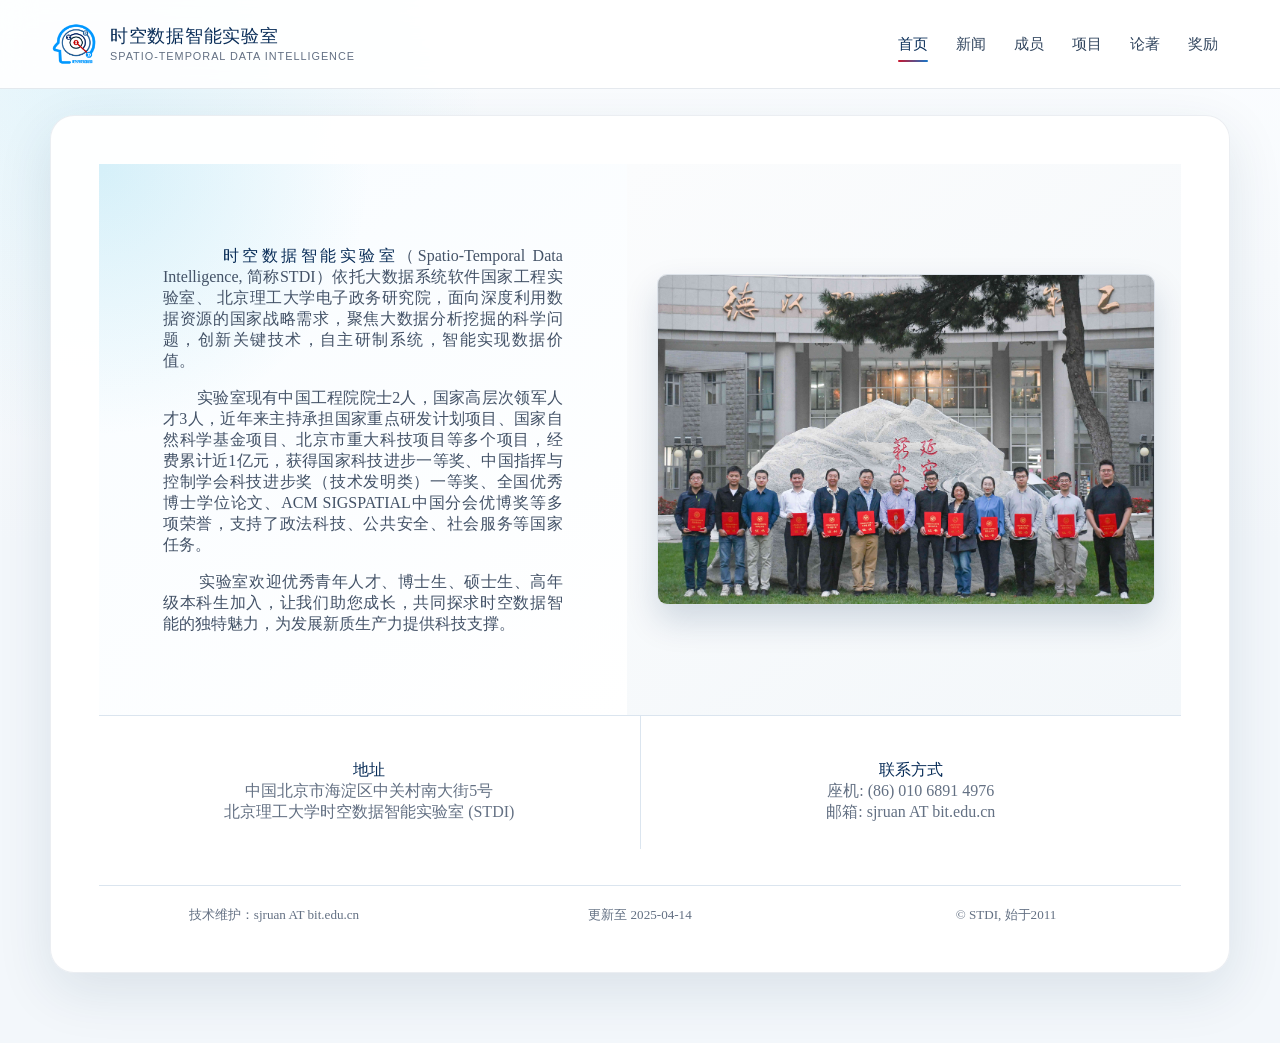
<file: index.html>
<!-- saved from url=(0042)https://see.xidian.edu.cn/vipsl/index.html -->
<html lang="zh-CN"><head><meta http-equiv="Content-Type" content="text/html; charset=utf-8">
<meta http-equiv="Content-Language" content="zh-cn">
<meta name="viewport" content="width=device-width, initial-scale=1">
<meta name="description" content="北京理工大学时空数据智能实验室（STDI）官方网站。">
<link rel="stylesheet" href="./styles.css">
<script defer src="./site.js"></script>

<title>STDI首页</title>
</head>

<body>

<div align="center">
	<table border="0" cellpadding="0" cellspacing="0" width="1128" height="1010">
		<!-- MSTableType="layout" -->
		<tbody><tr>
			<td valign="top" colspan="5" height="272">
			<!-- MSCellType="ContentHead" -->
			<p align="center">
			<!-- <img border="0" src="./img/stdi_logo2.png" width="160" height="150" align="top"> -->
			&nbsp;&nbsp;&nbsp;&nbsp;&nbsp;&nbsp;&nbsp;&nbsp;
			<img border="0" src="./img/logo_long_new.png" width="680" height="190"></p>
			<p align="center">
			<a href="./index.html">
			<img border="0" src="./img/bt_home.png" width="141" height="58"></a>
			<a href="./news.html"><img border="0" src="./img/bt_news.png" width="141" height="58"></a>
			<a href="./members.html"><img border="0" src="./img/bt_members.png" width="141" height="58"></a>
			<a href="./project.html"><img border="0" src="./img/bt_proj.png" width="141" height="58"></a>
			<a href="./publications.html"><img border="0" src="./img/bt_pub.png" width="141" height="58"></a>
			<a href="./award.html"><img border="0" src="./img/bt_awards.png" width="141" height="58"></a>
		</p></td>
		</tr>
		<tr>
			<td></td>
			<td valign="top" colspan="3">
			<!-- MSCellType="ContentBody" -->
			<br>
			<font size="5" face="Century Gothic"><font color="#C0C0C0">::</font>首页<font color="#C0C0C0">::</font></font><hr color="#999966">
			<table border="0" width="100%" id="table1">
				<tbody><tr>
					<td width="47%" align="left" valign="top"><p>
					<font face="Times New Roman"><br>
						<!-- spatio-temporal data intelligence  stdi -->
					&nbsp;&nbsp;&nbsp;&nbsp;&nbsp;&nbsp;&nbsp;&nbsp;<strong>时空数据智能实验室</strong>（Spatio-Temporal Data Intelligence, 简称STDI）依托大数据系统软件国家工程实验室、 北京理工大学电子政务研究院，面向深度利用数据资源的国家战略需求，聚焦大数据分析挖掘的科学问题，创新关键技术，自主研制系统，智能实现数据价值。

					<p>&nbsp;&nbsp;&nbsp;&nbsp;&nbsp;&nbsp;&nbsp;&nbsp;实验室现有中国工程院院士2人，国家高层次领军人才3人，近年来主持承担国家重点研发计划项目、国家自然科学基金项目、北京市重大科技项目等多个项目，经费累计近1亿元，获得国家科技进步一等奖、中国指挥与控制学会科技进步奖（技术发明类）一等奖、全国优秀博士学位论文、ACM SIGSPATIAL中国分会优博奖等多项荣誉，支持了政法科技、公共安全、社会服务等国家任务。</p>

					<p>&nbsp;&nbsp;&nbsp;&nbsp;&nbsp;&nbsp;&nbsp;&nbsp;实验室欢迎优秀青年人才、博士生、硕士生、高年级本科生加入，让我们助您成长，共同探求时空数据智能的独特魅力，为发展新质生产力提供科技支撑。</p>
					<!-- VIPs Lab is a laboratory for <i>overseas returned scholars</i> 
					sponsored by the <a href="http://www.moe.edu.cn/">Ministry of 
					Education</a> (MOE), China, which is affiliated with the
					<a href="http://see.xidian.edu.cn/">School of Electronic 
					Engineering</a>, <a href="http://www.xidian.edu.cn/">Xidian 
					University</a>, Xi'an, China. It is located at the Main 
					Building III-418-430, Scientific Building B-401 of the North 
					Campus 
					of Xidian University. Now, the Director of VIPs Lab is Prof.&nbsp;
					<a href="http://see.xidian.edu.cn/faculty/xbgao/">Xinbo Gao</a>.</font></p>
					<p>
					<font face="Times New Roman">"VIPs" means "Video &amp; Image 
					Processing System" or "Visual Information Processing". As the name suggests, the main research interests of VIPs 
					Lab include <b> <i>visual information processing, analysis, and under-standing</i></b>. Currently our research mainly 
					involves: artificial intelligence, computer vision, machine learning, 
					pattern recognition,&nbsp; 
					and their applications in visual information processing, analysis 
					and understanding, including big visual data mining and deep 
					learning, smart city and so on.</font></p>
					<p><font face="Times New Roman">VIPs Lab was 
					funded in 2001. Since then, It has been sponsored by NSFC, MOE, 
					MOST, Shaanxi Province 
					and other organizations. So far, VIPs Lab has been selected as<i> the 
					Key Technological Creation Team</i>&nbsp;by Shaanxi Province, the 
					<i>Innovative Research Team in 
					University</i> by Ministry of Education, and <i>Innovation 
					Team in the Important Field</i> by Ministry of Science and 
					Technology, China, in 2012, 2013 and 2014, respectively.</font></p></td> -->
					<td width="52%">
					&nbsp;<br>
&nbsp;<img border="0" src="./img/team(2).jpg" width="512" height="348" align="middle"></td>
				</tr>
				<tr>
					<td valign="top">
					<!-- <p align="center"><font face="Times New Roman"><b><br>
					P-Contact<br>
					</b>Spatial Data Mining Laboratory (SDM Lab)<br>
					School of Computer Science and Technology<br>
					Beijing Instiute of Technology, 
					No. 5 Zhongguancun South Street<br>
					Haidian District, Beijing 100081, China</font></p></td> -->
					<p align="center"><font face="Times New Roman"><b><br>
						地址<br>
						</b>中国北京市海淀区中关村南大街5号<br>
						北京理工大学时空数据智能实验室 (STDI)<br>
						<!-- <br> -->
						</font></p></td>
					<td align="left" valign="top">
					<p align="center"><font face="Times New Roman"><b><br>
					联系方式<br>
					</b>座机: (86) 010 6891 4976<br>
					<!-- Fax: (86) 29 8820 1620<br> -->
					邮箱: sjruan AT bit.edu.cn<br>
					<!-- <a href="http://see.xidian.edu.cn/vipsl/index.html">
					http://see.xidian.edu.cn/vipsl/index.html</a> <br> -->
</font></p>
					</td>
				</tr>
				<tr>
					<td colspan="2">
					<p align="center">
					<img border="0" src="./img/bottompicture.png" width="1000" height="150">
					<!-- <img border="0" src="./img/bottompicture.png" width="500" height="95"> -->
				</p></td>
				</tr>
			</tbody></table>
			</td>
			<!-- <td height="754"></td> -->
		</tr>
		<tr>
			<td width="61"></td>
			<td width="373" valign="top">
			<p align="right"><font face="Times New Roman">技术维护：sjruan AT bit.edu.cn</font></p></td>
			<td width="319" valign="top">
			<p align="center"><font face="Times New Roman">更新至 2025-04-14</font></p></td>
			<td width="314" valign="top">
			<p class="MsoNormal" align="center"><font face="Times New Roman">
			<span lang="EN-US">&#169; STDI, 始于2011</span></font><span lang="en-us"><font face="Times New Roman"></font></span></p>
			<p></p></td>
			<td height="30" width="61"></td>
		</tr>
	</tbody></table>
</div>




</body></html>
</file>
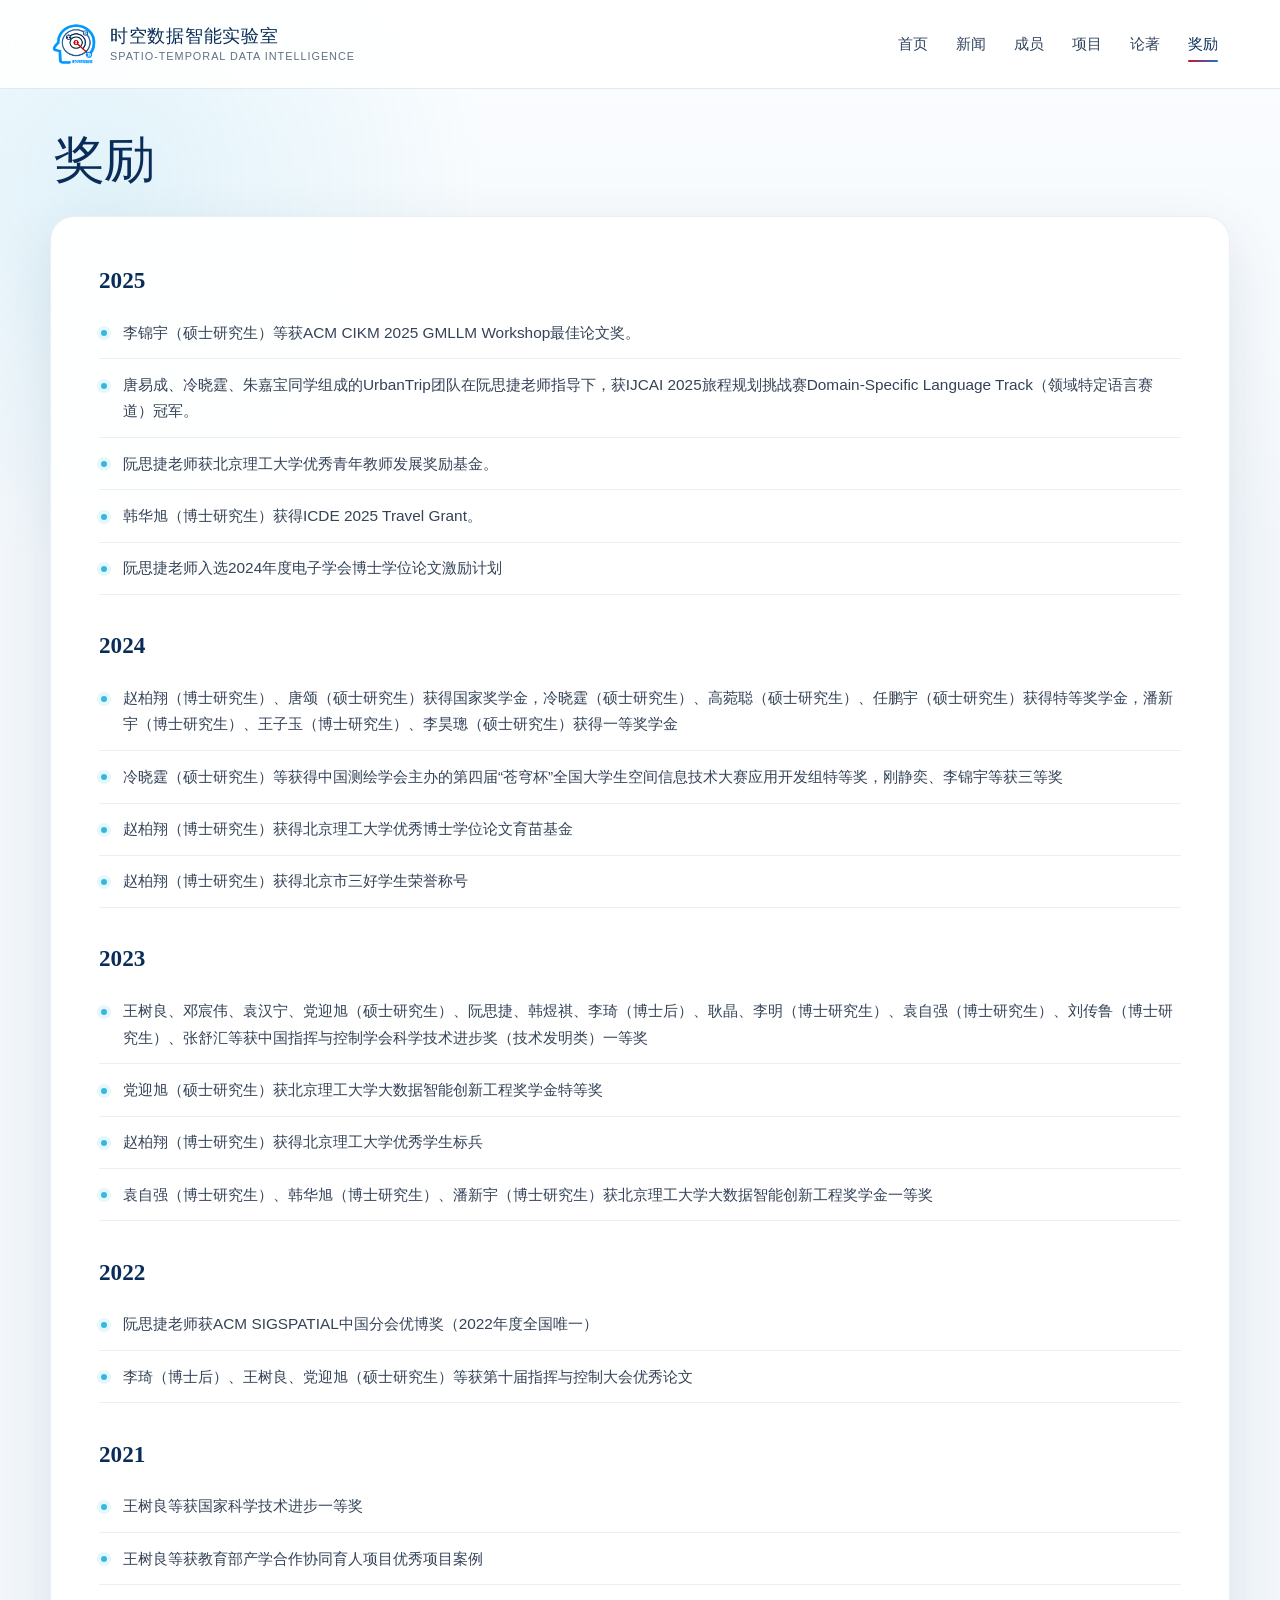
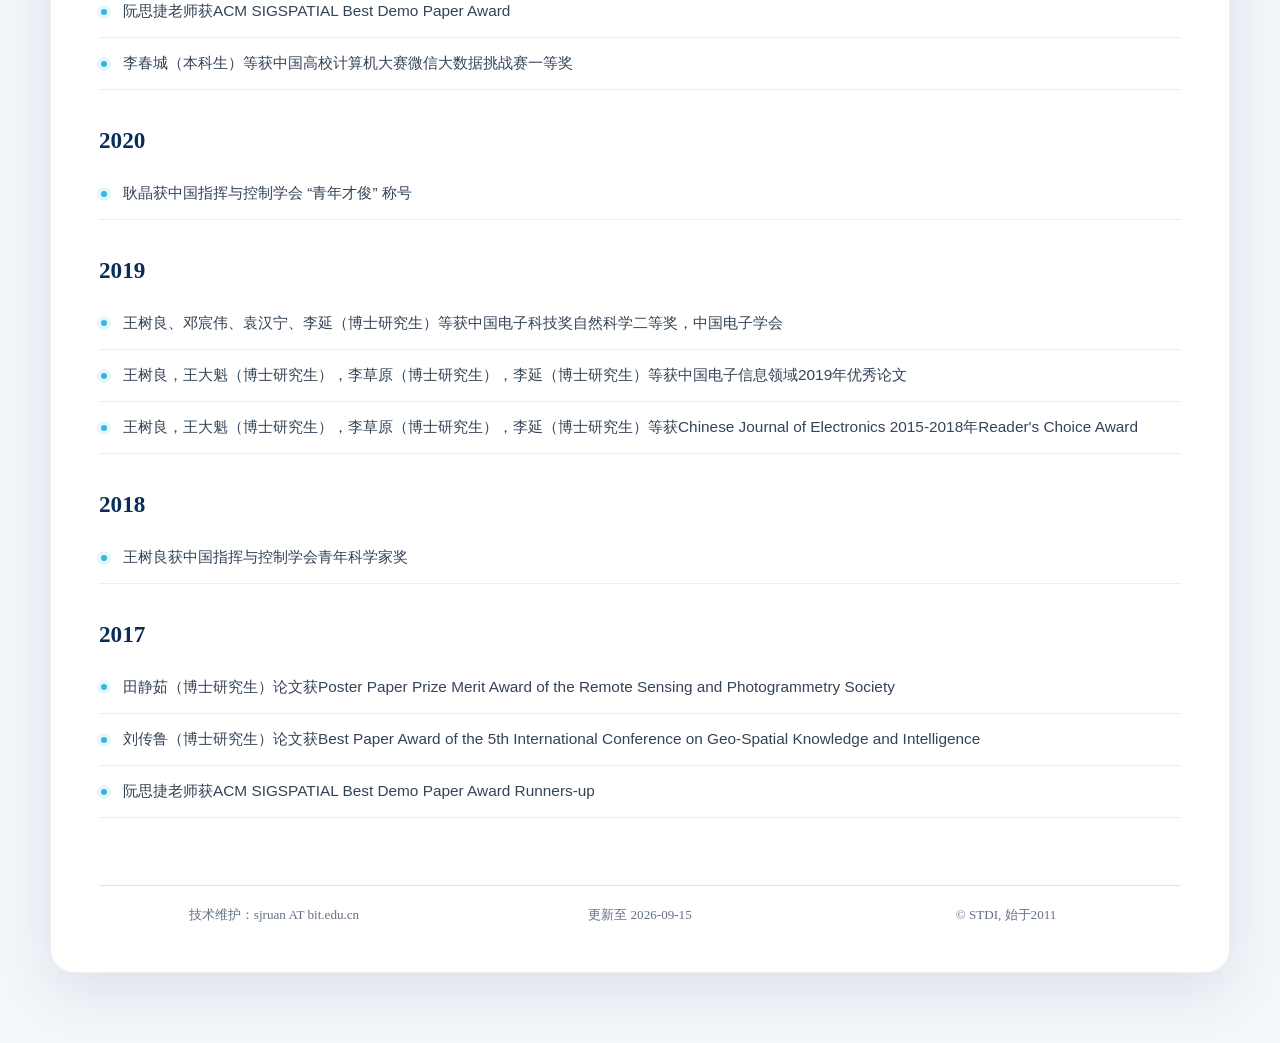
<file: award.html>
<html lang="zh-CN"><head><meta http-equiv="Content-Type" content="text/html; charset=utf-8">
<meta http-equiv="Content-Language" content="zh-cn">
<meta name="viewport" content="width=device-width, initial-scale=1">
<meta name="description" content="北京理工大学时空数据智能实验室奖励与荣誉。">
<link rel="stylesheet" href="./styles.css">
<script defer src="./site.js"></script>

<title>STDI奖励</title>
<style>
<!--
div.Section1
	{page:Section1;}
span.GramE
	{}
span.SpellE
	{}
span.MemberType
	{font-family:"Times New Roman";
	font-style:italic}
 li.MsoNormal
	{mso-style-parent:"";
	margin-bottom:.0001pt;
	text-align:justify;
	text-justify:inter-ideograph;
	font-size:10.5pt;
	font-family:"Calibri","sans-serif";
	margin-left:0cm; margin-right:0cm; margin-top:0cm}
-->
</style>
</head>

<body>

<div align="center">
	<a name="2020"></a>
	<table border="0" cellpadding="0" cellspacing="0" width="1128" height="1338">
		<!-- MSTableType="layout" -->
		<tbody><tr>
			<td valign="top" colspan="5" height="272">
			<!-- MSCellType="ContentHead" -->
			<p align="center">
				&nbsp;&nbsp;&nbsp;&nbsp;&nbsp;&nbsp;&nbsp;&nbsp;
			<img border="0" src="./img/logo_long_new.png" width="680" height="190"></p>
			<p align="center">
			<a href="./index.html">
			<img border="0" src="./img/bt_home.png" width="141" height="58"></a>
			<a href="./news.html"><img border="0" src="./img/bt_news.png" width="141" height="58"></a>
			<a href="./members.html"><img border="0" src="./img/bt_members.png" width="141" height="58"></a>
			<a href="./project.html"><img border="0" src="./img/bt_proj.png" width="141" height="58"></a>
			<a href="./publications.html"><img border="0" src="./img/bt_pub.png" width="141" height="58"></a>
			<a href="./award.html"><img border="0" src="./img/bt_awards.png" width="141" height="58"></a>
		</p></td>
		</tr>
		<tr>
			<td></td>
			<td valign="top" colspan="3">
			<!-- MSCellType="ContentBody" -->
			<font face="Times New Roman">
			<br>
			</font>
			<font color="#C0C0C0" size="5" face="Times New Roman">::</font><font size="5" face="Times New Roman">奖励</font><font color="#C0C0C0" size="5" face="Times New Roman">::</font><hr color="#999966">
			<table border="0" width="100%" id="table1">
				<tbody>
				
	<div class="section">
    <!-- <h4>2024</h4>
    <ul>
        <li>xxxx</li>
    </ul> -->
    <h4 id="2025">2025</h4>
    <ul>
        <!-- Sources: https://magic-group-buaa.github.io/CIKM2025_workshop/pages/talk.html ; https://www.sjruan.me/resources/cv_RUANSIJIE_cn.pdf -->
        <li>李锦宇（硕士研究生）等获ACM CIKM 2025 GMLLM Workshop最佳论文奖。</li>
        <!-- Source: https://cs.bit.edu.cn/xyxw/6b5e9d0f8bf346ed9dbadbbc20d9e998.htm -->
        <li>唐易成、冷晓霆、朱嘉宝同学组成的UrbanTrip团队在阮思捷老师指导下，获IJCAI 2025旅程规划挑战赛Domain-Specific Language Track（领域特定语言赛道）冠军。</li>
        <!-- Source: https://www.sjruan.me/resources/cv_RUANSIJIE_cn.pdf -->
        <li>阮思捷老师获北京理工大学优秀青年教师发展奖励基金。</li>
	<li>韩华旭（博士研究生）获得ICDE 2025 Travel Grant。</li>
	<li>阮思捷老师入选2024年度电子学会博士学位论文激励计划</li>
    </ul>
    <h4>2024</h4>
    <ul>
	<li>赵柏翔（博士研究生）、唐颂（硕士研究生）获得国家奖学金，冷晓霆（硕士研究生）、高菀聪（硕士研究生）、任鹏宇（硕士研究生）获得特等奖学金，潘新宇（博士研究生）、王子玉（博士研究生）、李昊璁（硕士研究生）获得一等奖学金</li>
	<li>冷晓霆（硕士研究生）等获得中国测绘学会主办的第四届“苍穹杯”全国大学生空间信息技术大赛应用开发组特等奖，刚静奕、李锦宇等获三等奖</li>
        <li>赵柏翔（博士研究生）获得北京理工大学优秀博士学位论文育苗基金</li>
	<li>赵柏翔（博士研究生）获得北京市三好学生荣誉称号</li>
		
    </ul>
    <h4>2023</h4>
    <ul>
        <li>王树良、邓宸伟、袁汉宁、党迎旭（硕士研究生）、阮思捷、韩煜祺、李琦（博士后）、耿晶、李明（博士研究生）、袁自强（博士研究生）、刘传鲁（博士研究生）、张舒汇等获中国指挥与控制学会科学技术进步奖（技术发明类）一等奖</li>
		<li>党迎旭（硕士研究生）获北京理工大学大数据智能创新工程奖学金特等奖</li>
	        <li>赵柏翔（博士研究生）获得北京理工大学优秀学生标兵</li>
		<li>袁自强（博士研究生）、韩华旭（博士研究生）、潘新宇（博士研究生）获北京理工大学大数据智能创新工程奖学金一等奖</li>
    </ul>
    <h4>2022</h4>
    <ul>
        <li>阮思捷老师获ACM SIGSPATIAL中国分会优博奖（2022年度全国唯一）</li>
		<li>李琦（博士后）、王树良、党迎旭（硕士研究生）等获第十届指挥与控制大会优秀论文</li>
    </ul>

    <h4>2021</h4>
    <ul>
        <li>王树良等获国家科学技术进步一等奖</li>
		<li>王树良等获教育部产学合作协同育人项目优秀项目案例</li>
        <li>阮思捷老师获ACM SIGSPATIAL Best Demo Paper Award</li>
		<li>李春城（本科生）等获中国高校计算机大赛微信大数据挑战赛一等奖</li>
    </ul>

	<h4>2020</h4>
    <ul>
        <li>耿晶获中国指挥与控制学会 “青年才俊” 称号</li>
    </ul>

	<h4>2019</h4>
    <ul>
		<li>王树良、邓宸伟、袁汉宁、李延（博士研究生）等获中国电子科技奖自然科学二等奖，中国电子学会</li>
        <li>王树良，王大魁（博士研究生），李草原（博士研究生），李延（博士研究生）等获中国电子信息领域2019年优秀论文</li>
		<li>王树良，王大魁（博士研究生），李草原（博士研究生），李延（博士研究生）等获Chinese Journal of Electronics 2015-2018年Reader's Choice Award</li>
    </ul>
	
	<h4>2018</h4>
    <ul>
        <li>王树良获中国指挥与控制学会青年科学家奖</li>
    </ul>

	<h4>2017</h4>
    <ul>
        <li>田静茹（博士研究生）论文获Poster Paper Prize Merit Award of the Remote Sensing and Photogrammetry Society</li>
		<li>刘传鲁（博士研究生）论文获Best Paper Award of the 5th International Conference on Geo-Spatial Knowledge and Intelligence</li>
		<li>阮思捷老师获ACM SIGSPATIAL Best Demo Paper Award Runners-up</li>
    </ul>
    </div>
				
				<tr>
					<td>
					<p align="center">
					<font face="Times New Roman">
					<img border="0" src="./img/bottompicture.png" width="1000" height="95"></font></p></td>
				</tr>
			</tbody></table>
			</td>
			<td height="998"></td>
		</tr>
		<tr>
			<td width="61"></td>
			<td width="373" valign="top">
			<p align="right"><font face="Times New Roman">技术维护：sjruan AT bit.edu.cn</font></p></td>
			<td width="319" valign="top">
			<p align="center"><font face="Times New Roman">更新至 2026-09-15</font></p></td>
			<td width="314" valign="top">
			<p class="MsoNormal" align="center"><font face="Times New Roman">
			<span lang="EN-US">&#169; STDI, 始于2011</span></font><span lang="en-us"><font face="Times New Roman"></font></span></p>
			<p></p></td>
			<td height="30" width="61"></td>
		</tr>
	</tbody></table>
</div>




</body></html>
</file>
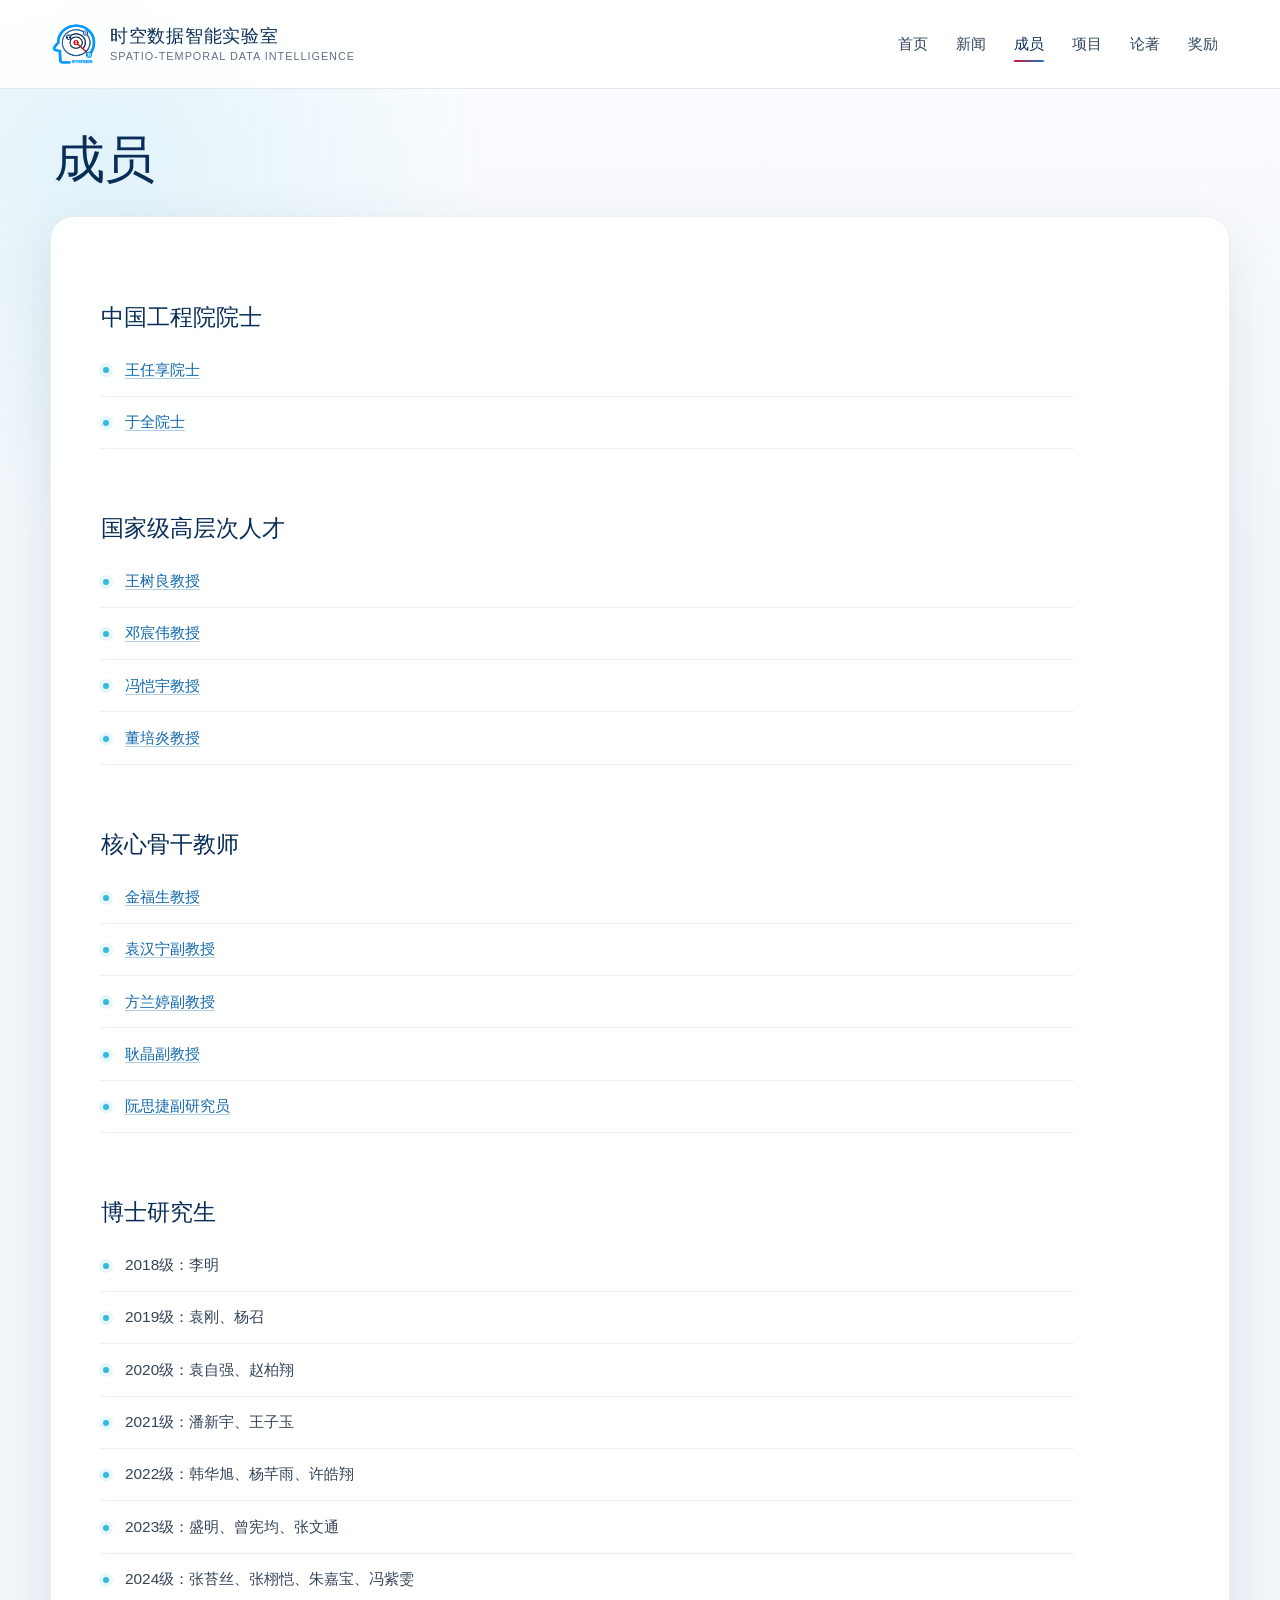
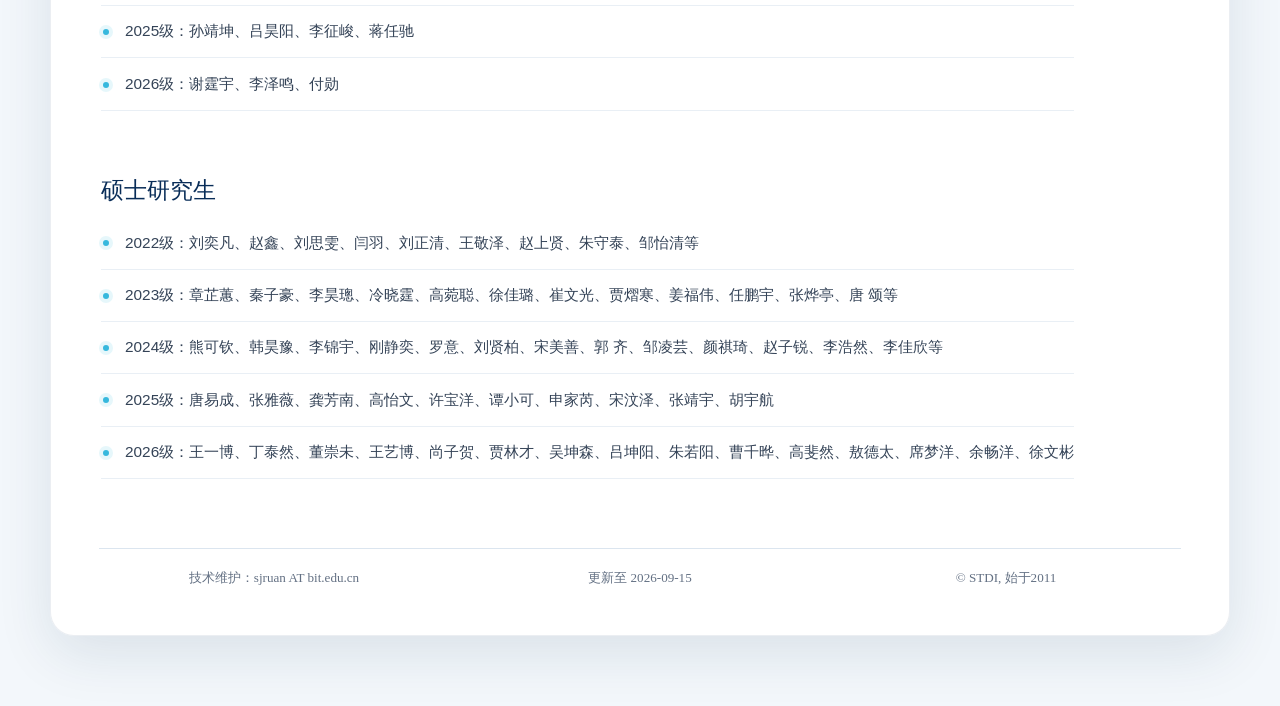
<file: members.html>
<!-- saved from url=(0041)https://see.xidian.edu.cn/vipsl/news.html -->
<html lang="zh-CN"><head><meta http-equiv="Content-Type" content="text/html; charset=utf-8">
<meta http-equiv="Content-Language" content="zh-cn">
<meta name="viewport" content="width=device-width, initial-scale=1">
<meta name="description" content="北京理工大学时空数据智能实验室成员介绍。">
<link rel="stylesheet" href="./styles.css">
<script defer src="./site.js"></script>

<title>STDI成员</title>
<style>
<!--
td{font-family:arial}
TD{FONT-SIZE:9pt;LINE-HEIGHT:18px;}
.f{line-height:120%;font-size:100%;width:32em;padding-left:15px;word-break:break-all;word-wrap:break-word;}
h3
	{margin:13.0pt 0cm; text-align:justify;
	text-justify:inter-ideograph;
	line-height:173%;
	page-break-after:avoid;
	font-size:16.0pt;
	font-family:"Times New Roman";
	}
.STYLE2 {
	font-family: "Times New Roman", Times, serif;
	font-size: 12;
}
table{border:0}.result{width:33.7em;table-layout:fixed}.STYLE3 {
	color: #000000;
	font-weight: bold;
	font-style: italic;
}
.STYLE4 {font-size: 12px}
.STYLE6 {font-size: 14px}
.STYLE7 {font-family: "Times New Roman", Times, serif; font-size: 14px; }
.STYLE8 {color: #000000; font-weight: bold; font-style: italic; font-size: 14px; }
.STYLE9 {font-family: "Times New Roman", Times, serif; font-size: 12px; }
-->
</style>
</head>

<body>

<div align="center">
	<table border="0" cellpadding="0" cellspacing="0" width="1128" height="1223">
		<!-- MSTableType="layout" -->
		<tbody><tr>
			<td valign="top" colspan="5" height="272">
			<!-- MSCellType="ContentHead" -->
			<p align="center">
				&nbsp;&nbsp;&nbsp;&nbsp;&nbsp;&nbsp;&nbsp;&nbsp;
			<img border="0" src="./img/logo_long_new.png" width="680" height="190"></p>
			<p align="center">
			<a href="./index.html">
			<img border="0" src="./img/bt_home.png" width="141" height="58"></a>
			<a href="./news.html"><img border="0" src="./img/bt_news.png" width="141" height="58"></a>
			<a href="./members.html"><img border="0" src="./img/bt_members.png" width="141" height="58"></a>
			<a href="./project.html"><img border="0" src="./img/bt_proj.png" width="141" height="58"></a>
			<a href="./publications.html"><img border="0" src="./img/bt_pub.png" width="141" height="58"></a>
			<a href="./award.html"><img border="0" src="./img/bt_awards.png" width="141" height="58"></a>
		</p></td>
		</tr>
		<tr>
			<td></td>
			<td valign="top" colspan="3">
			<!-- MSCellType="ContentBody" -->
			<br>
			<font color="#C0C0C0" size="5" face="Century Gothic"><a name="top">
			</a>::</font><font size="5" face="Century Gothic">成员</font><font color="#C0C0C0" size="5" face="Century Gothic">::</font><hr color="#999966">
			<table border="0" width="100%" id="table1">
				<tbody>
				<tr>
					<td width="99%" align="left" valign="top">
					<font face="Times New Roman" size="3"><b><a name="2017"></a>中国工程院院士</b></font><ul>
						
			<li class="STYLE7"><a href="https://ysg.ckcest.cn/html/details/377/index.html" target="_blank">王任享院士</a></li>
				<li class="STYLE7"><a href="https://cs.bit.edu.cn/szdw/jcrc/ys/e487eb232a724e418b344f9bb4ee20a6.htm" target="_blank">于全院士</a></li>
					</td>
				</tr>

				<tr>
					<td width="99%" align="left" valign="top">
					<font face="Times New Roman" size="3"><b><a name="2017"></a>国家级高层次人才</b></font><ul>
						<li class="STYLE7"><a href="https://cs.bit.edu.cn/szdw/jsml/bssds/e33ed58303834b8bacb757f38538e00d.htm" target="_blank">王树良教授</a></li>
						<li class="STYLE7"><a href="https://sie.bit.edu.cn/szdw/jsml/ldjsyjsj/zgzcl/9972a4c3fced4e31b42c0ef6b61f859c.htm" target="_blank">邓宸伟教授</a></li>
						<li class="STYLE7"><a href="https://cs.bit.edu.cn/szdw/jsml2/sjkxyzsgcyjs2/1d2a0354986e4247a776ff1afba75333.htm" target="_blank">冯恺宇教授</a></li>
						<li class="STYLE7"><a href="https://cs.bit.edu.cn/szdw/jsml/bssds/f379fa62bdd54f9ba7045310f3877537.htm" target="_blank">董培炎教授</a></li>
				</td>

				<tr>
					<td width="99%" align="left" valign="top">
					<font face="Times New Roman" size="3"><b><a name="2017"></a>核心骨干教师</b></font><ul>
						<li class="STYLE7"><a href="https://cs.bit.edu.cn/szdw/jsml2/sjkxyzsgcyjs2/5a88df68391e4f8c9f54a0c01e5d99be.htm" target="_blank">金福生教授</a></li>
						<li class="STYLE7"><a href="https://cs.bit.edu.cn/szdw/jsml2/sjkxyzsgcyjs2/f882a9bc75ea41398b1a5a1b40eddf4e.htm" target="_blank">袁汉宁副教授</a></li>
						<li class="STYLE7"><a href="https://cs.bit.edu.cn/szdw/jsml/bssds/29921f8fd28b4325a89c20af9b7b4833.htm" target="_blank">方兰婷副教授</a></li>
						<li class="STYLE7"><a href="https://cs.bit.edu.cn/szdw/jsml2/sjkxyzsgcyjs2/26c6139b6e2b46cba134c0345002f208.htm" target="_blank">耿晶副教授</a></li>
						<li class="STYLE7"><a href="https://www.sjruan.me" target="_blank">阮思捷副研究员</a></li>
					</td>
				</tr>

				<!--<tr>
					<td width="99%" align="left" valign="top">
					<font face="Times New Roman" size="3"><b><a name="2017"></a>博士后</b></font><ul>
						<li class="STYLE7">李琦</li>
					</td>
				</tr>-->

				<tr>
					<td width="99%" align="left" valign="top">
					<font face="Times New Roman" size="3"><b><a name="2017"></a>博士研究生</b></font><ul>
						<li class="STYLE7">2018级：李明</li>
						<li class="STYLE7">2019级：袁刚、杨召</li>
						<li class="STYLE7">2020级：袁自强、赵柏翔</li>
						<li class="STYLE7">2021级：潘新宇、王子玉</li>
						<li class="STYLE7">2022级：韩华旭、杨芊雨、许皓翔</li>
						<li class="STYLE7">2023级：盛明、曾宪均、张文通</li>
						<li class="STYLE7">2024级：张苔丝、张栩恺、朱嘉宝、冯紫雯</li>
						<li class="STYLE7">2025级：孙靖坤、吕昊阳、李征峻、蒋任驰</li>
						<li class="STYLE7">2026级：谢霆宇、李泽鸣、付勋</li>
					</td>
				</tr>

				<tr>
					<td width="99%" align="left" valign="top">
					<font face="Times New Roman" size="3"><b><a name="2017"></a>硕士研究生</b></font><ul>
						<li class="STYLE7">2022级：刘奕凡、赵鑫、刘思雯、闫羽、刘正清、王敬泽、赵上贤、朱守泰、邹怡清等</li>
						<li class="STYLE7">2023级：章芷蕙、秦子豪、李昊璁、冷晓霆、高菀聪、徐佳璐、崔文光、贾熠寒、姜福伟、任鹏宇、张烨亭、唐 颂等</li>
						<li class="STYLE7">2024级：熊可钦、韩昊豫、李锦宇、刚静奕、罗意、刘贤柏、宋美善、郭 齐、邹凌芸、颜祺琦、赵子锐、李浩然、李佳欣等</li>
						<li class="STYLE7">2025级：唐易成、张雅薇、龚芳南、高怡文、许宝洋、谭小可、申家芮、宋汶泽、张靖宇、胡宇航</li>
						<li class="STYLE7">2026级：王一博、丁泰然、董崇未、王艺博、尚子贺、贾林才、吴坤森、吕坤阳、朱若阳、曹千晔、高斐然、敖德太、席梦洋、余畅洋、徐文彬</li>
					</td>
				</tr>

				<!--<tr>
					<td width="99%" align="left" valign="top">
					<font face="Times New Roman" size="3"><b><a name="2017"></a>高年级本科生</b></font><ul>
						<li class="STYLE7">王晨旭等</li>
					</td>
				</tr>-->



				<tr>
					<td width="0" height="10">
					<p align="center">
					<!-- <img border="0" src="./VIPS&#39;s News_files/bottompicture.JPG" width="500" height="95"><img border="0" src="./VIPS&#39;s News_files/bottompicture.JPG" width="500" height="95"> -->
					<img border="0" src="./img/bottompicture.png" width="1000" height="95">
					</p></td>
				</tr>
				<tr>
					<td width="0" height="10">
					</td>
				</tr>
			</tbody></table>
			</td>
			<td height="893"></td>
		</tr>
		<tr>
			<td width="61"></td>
			<td width="373" valign="top">
			<p align="right"><font face="Times New Roman">技术维护：sjruan AT bit.edu.cn</font></p></td>
			<td width="319" valign="top">
			<p align="center"><font face="Times New Roman">更新至 2026-09-15</font></p></td>
			<td width="314" valign="top">
			<p class="MsoNormal" align="center"><font face="Times New Roman">
			<span lang="EN-US">&#169; STDI, 始于2011</span></font><span lang="en-us"><font face="Times New Roman"></font></span></p>
			<p></p></td>
			<td height="30" width="61"></td>
		</tr>
	</tbody></table>
</div>



</body></html>
</file>
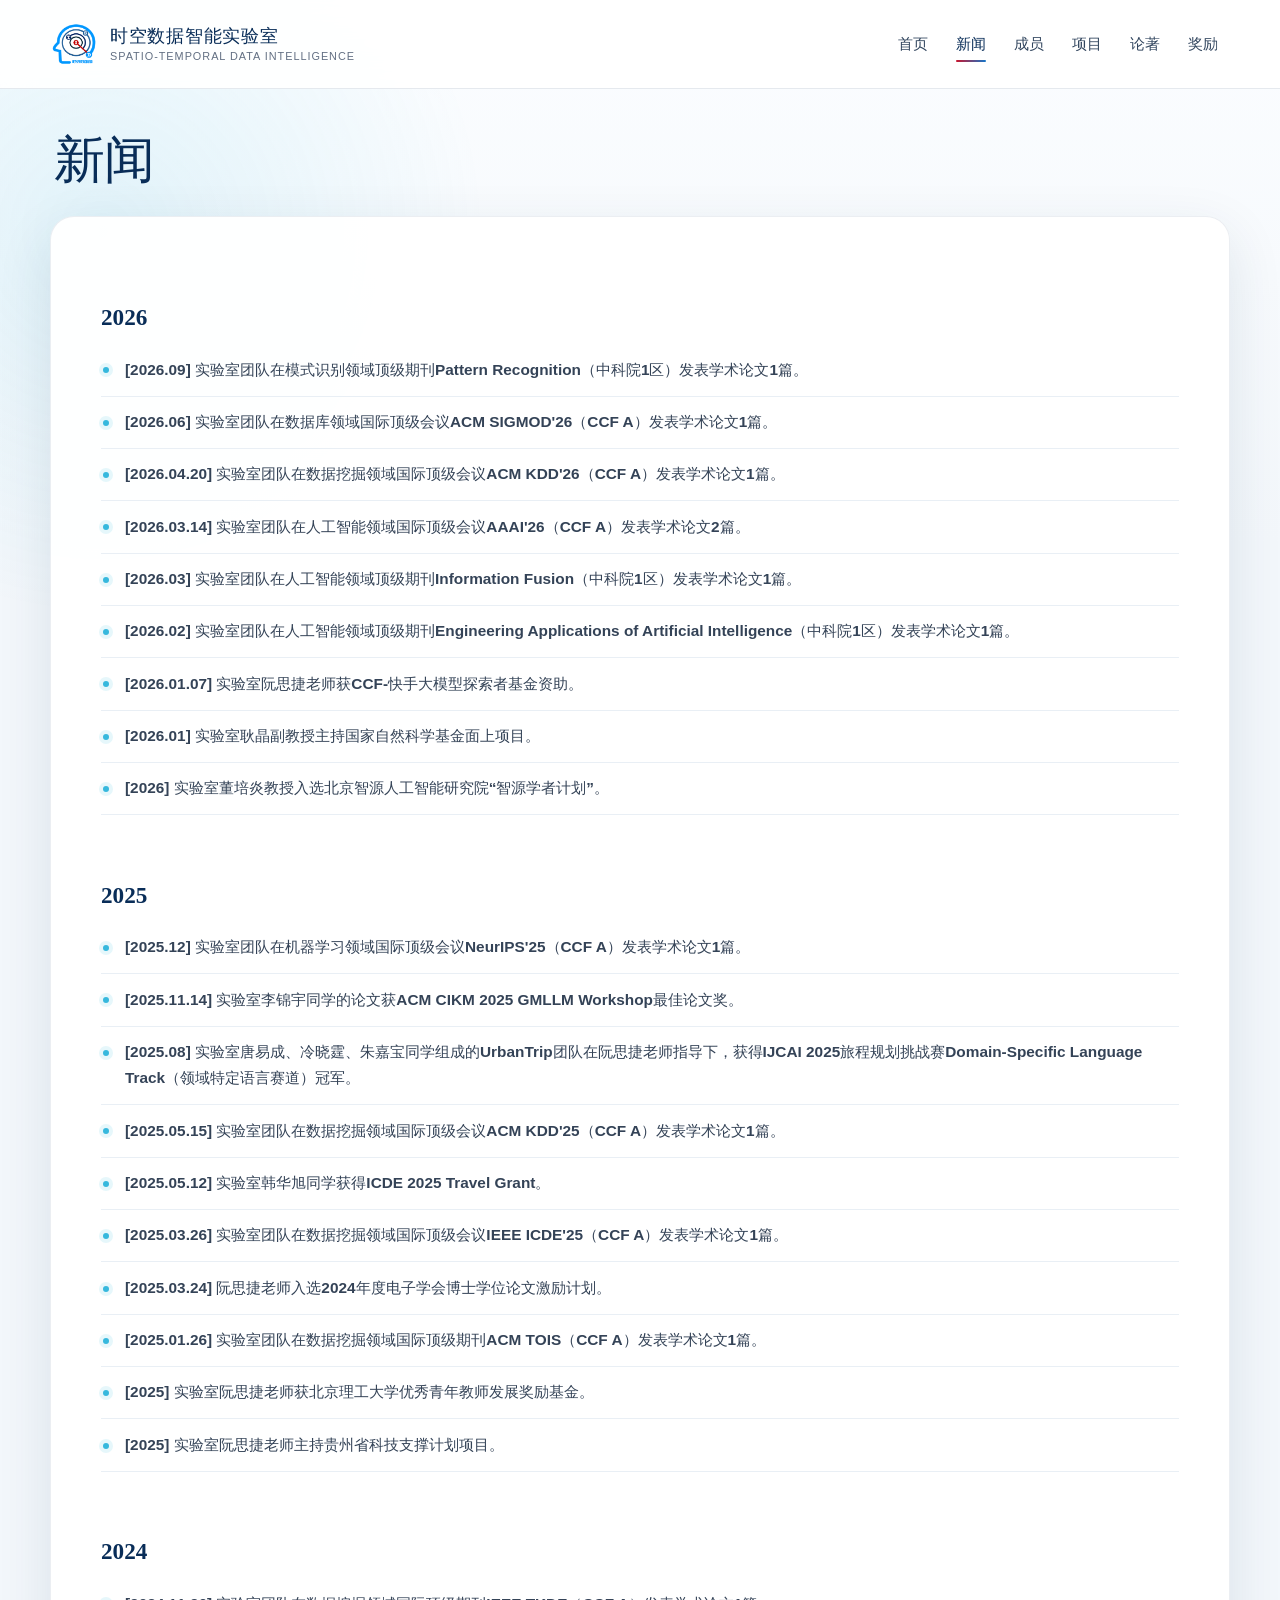
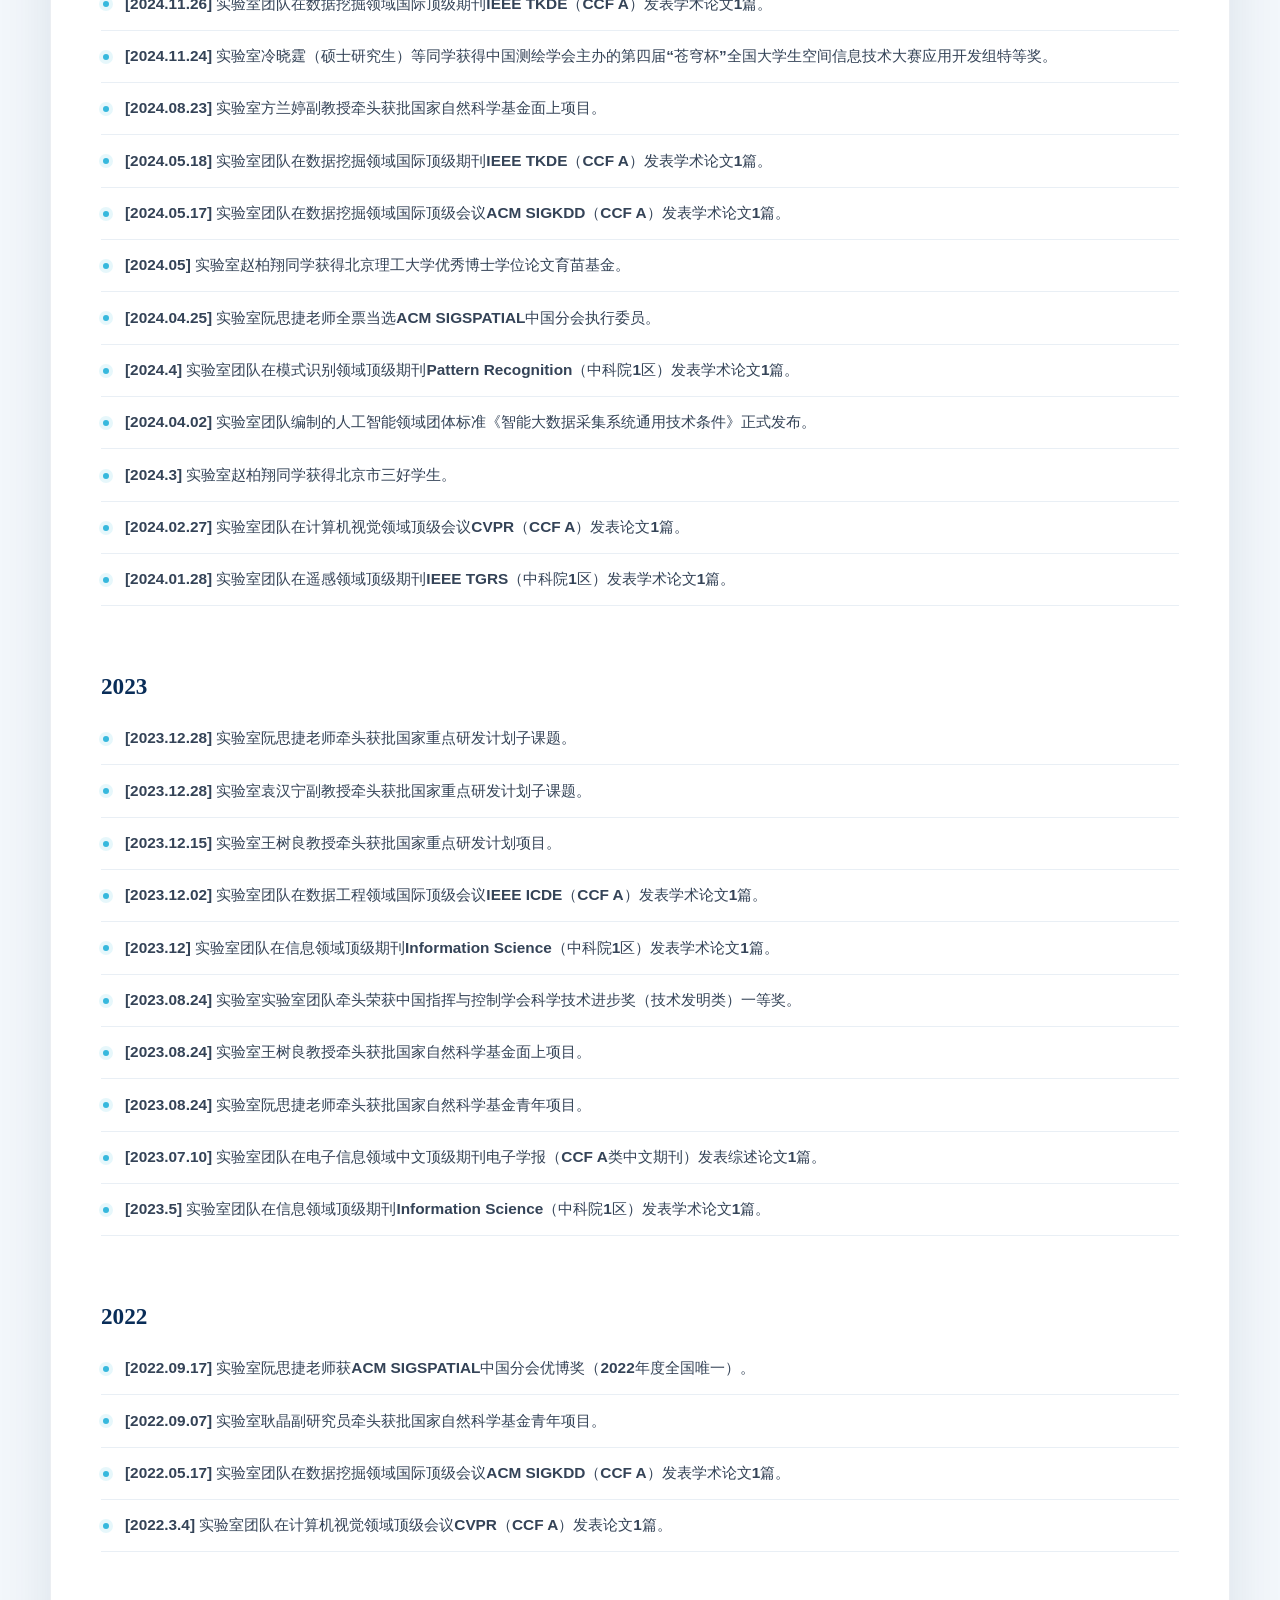
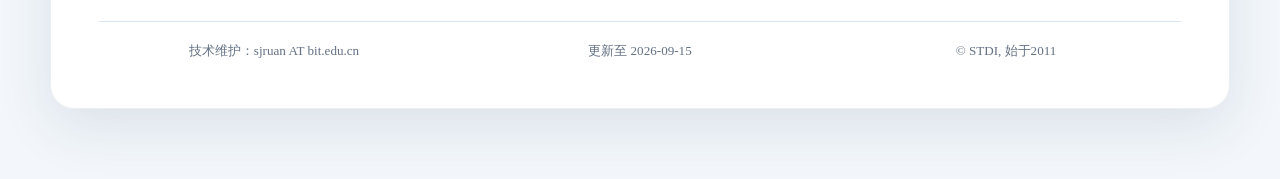
<file: news.html>
<!-- saved from url=(0041)https://see.xidian.edu.cn/vipsl/news.html -->
<html lang="zh-CN"><head><meta http-equiv="Content-Type" content="text/html; charset=utf-8">
<meta http-equiv="Content-Language" content="zh-cn">
<meta name="viewport" content="width=device-width, initial-scale=1">
<meta name="description" content="北京理工大学时空数据智能实验室新闻与团队动态。">
<link rel="stylesheet" href="./styles.css">
<script defer src="./site.js"></script>

<title>STDI新闻</title>
<style>
<!--
td{font-family:arial}
TD{FONT-SIZE:9pt;LINE-HEIGHT:18px;}
.f{line-height:120%;font-size:100%;width:32em;padding-left:15px;word-break:break-all;word-wrap:break-word;}
h3
	{margin:13.0pt 0cm; text-align:justify;
	text-justify:inter-ideograph;
	line-height:173%;
	page-break-after:avoid;
	font-size:16.0pt;
	font-family:"Times New Roman";
	}
.STYLE2 {
	font-family: "Times New Roman", Times, serif;
	font-size: 12;
}
table{border:0}.result{width:33.7em;table-layout:fixed}.STYLE3 {
	color: #000000;
	font-weight: bold;
	font-style: italic;
}
.STYLE4 {font-size: 12px}
.STYLE6 {font-size: 14px}
.STYLE7 {font-family: "Times New Roman", Times, serif; font-size: 14px; }
.STYLE8 {color: #000000; font-weight: bold; font-style: italic; font-size: 14px; }
.STYLE9 {font-family: "Times New Roman", Times, serif; font-size: 12px; }
-->
</style>
</head>

<body>

<div align="center">
	<table border="0" cellpadding="0" cellspacing="0" width="1128" height="1223">
		<!-- MSTableType="layout" -->
		<tbody><tr>
			<td valign="top" colspan="5" height="272">
			<!-- MSCellType="ContentHead" -->
			<p align="center">
				&nbsp;&nbsp;&nbsp;&nbsp;&nbsp;&nbsp;&nbsp;&nbsp;
			<img border="0" src="./img/logo_long_new.png" width="680" height="190"></p>
			<p align="center">
			<a href="./index.html">
			<img border="0" src="./img/bt_home.png" width="141" height="58"></a>
			<a href="./news.html"><img border="0" src="./img/bt_news.png" width="141" height="58"></a>
			<a href="./members.html"><img border="0" src="./img/bt_members.png" width="141" height="58"></a>
			<a href="./project.html"><img border="0" src="./img/bt_proj.png" width="141" height="58"></a>
			<a href="./publications.html"><img border="0" src="./img/bt_pub.png" width="141" height="58"></a>
			<a href="./award.html"><img border="0" src="./img/bt_awards.png" width="141" height="58"></a>
		</p></td>
		</tr>
		<tr>
			<td></td>
			<td valign="top" colspan="3">
			<!-- MSCellType="ContentBody" -->
			<br>
			<font color="#C0C0C0" size="5" face="Century Gothic"><a name="top">
			</a>::</font><font size="5" face="Century Gothic">新闻</font><font color="#C0C0C0" size="5" face="Century Gothic">::</font><hr color="#999966">
			<table border="0" width="100%" id="table1">
				<tbody>
				<tr>
					<td width="99%" align="left" valign="top">
					<font face="Times New Roman" size="3"><b><a name="2026"></a>2026</b></font><ul>
				<!-- Source: https://doi.org/10.1016/j.patcog.2026.113363 -->
				<li class="STYLE7"><p style="margin-bottom: 5px"><b>
				[2026.09] 实验室团队在模式识别领域顶级期刊Pattern Recognition（中科院1区）发表学术论文1篇。</b></p></li>
				<!-- Source: https://2026.sigmod.org/sigmod_papers.shtml -->
				<li class="STYLE7"><p style="margin-bottom: 5px"><b>
				[2026.06] 实验室团队在数据库领域国际顶级会议ACM SIGMOD'26（CCF A）发表学术论文1篇。</b></p></li>
				<!-- Source: https://doi.org/10.1145/3770854.3783928 -->
				<li class="STYLE7"><p style="margin-bottom: 5px"><b>
				[2026.04.20] 实验室团队在数据挖掘领域国际顶级会议ACM KDD'26（CCF A）发表学术论文1篇。</b></p></li>
				<!-- Source: https://doi.org/10.1609/aaai.v40i2.37090 ; https://doi.org/10.1609/aaai.v40i19.38699 -->
				<li class="STYLE7"><p style="margin-bottom: 5px"><b>
				[2026.03.14] 实验室团队在人工智能领域国际顶级会议AAAI'26（CCF A）发表学术论文2篇。</b></p></li>
				<!-- Source: https://doi.org/10.1016/j.inffus.2025.103762 -->
				<li class="STYLE7"><p style="margin-bottom: 5px"><b>
				[2026.03] 实验室团队在人工智能领域顶级期刊Information Fusion（中科院1区）发表学术论文1篇。</b></p></li>
				<!-- Source: https://doi.org/10.1016/j.engappai.2025.113532 -->
				<li class="STYLE7"><p style="margin-bottom: 5px"><b>
				[2026.02] 实验室团队在人工智能领域顶级期刊Engineering Applications of Artificial Intelligence（中科院1区）发表学术论文1篇。</b></p></li>
				<!-- Source: https://www.ccf.org.cn/Collaboration/Enterprise_Fund/News/ks/ ; https://www.sjruan.me/resources/cv_RUANSIJIE_cn.pdf -->
				<li class="STYLE7"><p style="margin-bottom: 5px"><b>
				[2026.01.07] 实验室阮思捷老师获CCF-快手大模型探索者基金资助。</b></p></li>
				<!-- Source: https://cs.bit.edu.cn/szdw/jsml2/sjkxyzsgcyjs2/26c6139b6e2b46cba134c0345002f208.htm -->
				<li class="STYLE7"><p style="margin-bottom: 5px"><b>
				[2026.01] 实验室耿晶副教授主持国家自然科学基金面上项目。</b></p></li>
				<!-- Program background: https://www.beijing.gov.cn/ywdt/gzdt/202602/t20260204_4491143.html -->
				<li class="STYLE7"><p style="margin-bottom: 5px"><b>
				[2026] 实验室董培炎教授入选北京智源人工智能研究院“智源学者计划”。</b></p></li>
					</ul></td>
				</tr>
				<tr>
					<td width="99%" align="left" valign="top">
					<font face="Times New Roman" size="3"><b><a name="2025"></a>2025</b></font><ul>
				<!-- Source: https://proceedings.neurips.cc/paper_files/paper/2025/hash/305b2288122d46bf0641bdd86c9a7921-Abstract-Conference.html -->
				<li class="STYLE7"><p style="margin-bottom: 5px"><b>
				[2025.12] 实验室团队在机器学习领域国际顶级会议NeurIPS'25（CCF A）发表学术论文1篇。</b></p></li>
				<!-- Sources: https://magic-group-buaa.github.io/CIKM2025_workshop/pages/talk.html ; https://www.sjruan.me/resources/cv_RUANSIJIE_cn.pdf -->
				<li class="STYLE7"><p style="margin-bottom: 5px"><b>
				[2025.11.14] 实验室李锦宇同学的论文获ACM CIKM 2025 GMLLM Workshop最佳论文奖。</b></p></li>
				<!-- Source: https://cs.bit.edu.cn/xyxw/6b5e9d0f8bf346ed9dbadbbc20d9e998.htm -->
				<li class="STYLE7"><p style="margin-bottom: 5px"><b>
				[2025.08] 实验室唐易成、冷晓霆、朱嘉宝同学组成的UrbanTrip团队在阮思捷老师指导下，获得IJCAI 2025旅程规划挑战赛Domain-Specific Language Track（领域特定语言赛道）冠军。</b></p></li>
                                <li class="STYLE7"><p style="margin-bottom: 5px"><b>
                                [2025.05.15] 实验室团队在数据挖掘领域国际顶级会议ACM KDD'25（CCF A）发表学术论文1篇。</b></li>
                                <li class="STYLE7"><p style="margin-bottom: 5px"><b>
                                [2025.05.12] 实验室韩华旭同学获得ICDE 2025 Travel Grant。</b></li>
				<li class="STYLE7"><p style="margin-bottom: 5px"><b>
				[2025.03.26] 实验室团队在数据挖掘领域国际顶级会议IEEE ICDE'25（CCF A）发表学术论文1篇。</b></li>
				<li class="STYLE7"><p style="margin-bottom: 5px"><b>
				[2025.03.24] 阮思捷老师入选2024年度电子学会博士学位论文激励计划。</b></li>
				<li class="STYLE7"><p style="margin-bottom: 5px"><b>
				[2025.01.26] 实验室团队在数据挖掘领域国际顶级期刊ACM TOIS（CCF A）发表学术论文1篇。</b></li>
				<!-- Source: https://www.sjruan.me/resources/cv_RUANSIJIE_cn.pdf -->
				<li class="STYLE7"><p style="margin-bottom: 5px"><b>
				[2025] 实验室阮思捷老师获北京理工大学优秀青年教师发展奖励基金。</b></p></li>
				<!-- Source: https://www.sjruan.me/resources/cv_RUANSIJIE_cn.pdf -->
				<li class="STYLE7"><p style="margin-bottom: 5px"><b>
				[2025] 实验室阮思捷老师主持贵州省科技支撑计划项目。</b></p></li>
					</ul>
					</td>
				</tr>

					
				<tr>
					<td width="99%" align="left" valign="top">
					<font face="Times New Roman" size="3"><b><a name="2017"></a>2024</b></font><ul>
						
				<li class="STYLE7"><p style="margin-bottom: 5px"><b>
				[2024.11.26] 实验室团队在数据挖掘领域国际顶级期刊IEEE TKDE（CCF A）发表学术论文1篇。</b></li>
			
				<li class="STYLE7"><p style="margin-bottom: 5px"><b>
				[2024.11.24] 实验室冷晓霆（硕士研究生）等同学获得中国测绘学会主办的第四届“苍穹杯”全国大学生空间信息技术大赛应用开发组特等奖。</b></li>
			
				<li class="STYLE7"><p style="margin-bottom: 5px"><b>
				[2024.08.23] 实验室方兰婷副教授牵头获批国家自然科学基金面上项目。</b></li>
				<li class="STYLE7"><p style="margin-bottom: 5px"><b>
				[2024.05.18] 实验室团队在数据挖掘领域国际顶级期刊IEEE TKDE（CCF A）发表学术论文1篇。</b></li>
			
				<li class="STYLE7"><p style="margin-bottom: 5px"><b>
				[2024.05.17] 实验室团队在数据挖掘领域国际顶级会议ACM SIGKDD（CCF A）发表学术论文1篇。</b></li>

				<li class="STYLE7"><p style="margin-bottom: 5px"><b>
				[2024.05] 实验室赵柏翔同学获得北京理工大学优秀博士学位论文育苗基金。</b></li>
						
				<li class="STYLE7"><p style="margin-bottom: 5px"><b>
				[2024.04.25] 实验室阮思捷老师全票当选ACM SIGSPATIAL中国分会执行委员。</b></li>

				<li class="STYLE7"><p style="margin-bottom: 5px"><b>
				[2024.4] 实验室团队在模式识别领域顶级期刊Pattern Recognition（中科院1区）发表学术论文1篇。</b></li>
			
				<li class="STYLE7"><p style="margin-bottom: 5px"><b>
				[2024.04.02] 实验室团队编制的人工智能领域团体标准《智能大数据采集系统通用技术条件》正式发布。</b></li>

				<li class="STYLE7"><p style="margin-bottom: 5px"><b>
				[2024.3] 实验室赵柏翔同学获得北京市三好学生。</b></li>

				<li class="STYLE7"><p style="margin-bottom: 5px"><b>[2024.02.27] 实验室团队在计算机视觉领域顶级会议CVPR（CCF A）发表论文1篇。</b></li>
						
				<li class="STYLE7"><p style="margin-bottom: 5px"><b>
				[2024.01.28] 实验室团队在遥感领域顶级期刊IEEE TGRS（中科院1区）发表学术论文1篇。</b></li>
					</td>
				</tr>

				<tr>
					<td width="99%" align="left" valign="top">
					<font face="Times New Roman" size="3"><b><a name="2017"></a>2023</b></font><ul>

				<li class="STYLE7"><p style="margin-bottom: 5px"><b>[2023.12.28] 实验室阮思捷老师牵头获批国家重点研发计划子课题。</li>

				<li class="STYLE7"><p style="margin-bottom: 5px"><b>[2023.12.28] 实验室袁汉宁副教授牵头获批国家重点研发计划子课题。</li>

				<li class="STYLE7"><p style="margin-bottom: 5px"><b>[2023.12.15] 实验室王树良教授牵头获批国家重点研发计划项目。</li>
					<li class="STYLE7"><p style="margin-bottom: 5px"><b>[2023.12.02] 实验室团队在数据工程领域国际顶级会议IEEE ICDE（CCF A）发表学术论文1篇。</b></p></li>
					<li class="STYLE7"><p style="margin-bottom: 5px"><b>[2023.12] 实验室团队在信息领域顶级期刊Information Science（中科院1区）发表学术论文1篇。</b></li>
					
					<li class="STYLE7"><p style="margin-bottom: 5px"><b>[2023.08.24] 实验室实验室团队牵头荣获中国指挥与控制学会科学技术进步奖（技术发明类）一等奖。</li>
					<li class="STYLE7"><p style="margin-bottom: 5px"><b>[2023.08.24] 实验室王树良教授牵头获批国家自然科学基金面上项目。</li>
					<li class="STYLE7"><p style="margin-bottom: 5px"><b>[2023.08.24] 实验室阮思捷老师牵头获批国家自然科学基金青年项目。</li>
					<li class="STYLE7"><p style="margin-bottom: 5px"><b>[2023.07.10] 实验室团队在电子信息领域中文顶级期刊电子学报（CCF A类中文期刊）发表综述论文1篇。</b></li>
					
					<li class="STYLE7"><p style="margin-bottom: 5px"><b>[2023.5] 实验室团队在信息领域顶级期刊Information Science（中科院1区）发表学术论文1篇。</b></li>
					
				</td>
			</tr>
				

			<tr>
					<td width="99%" align="left" valign="top">
					<font face="Times New Roman" size="3"><b><a name="2017"></a>2022</b></font><ul>
						<li class="STYLE7"><p style="margin-bottom: 5px"><b>
				[2022.09.17] 实验室阮思捷老师获ACM SIGSPATIAL中国分会优博奖（2022年度全国唯一）。</b></li>
				<li class="STYLE7"><p style="margin-bottom: 5px"><b>[2022.09.07] 实验室耿晶副研究员牵头获批国家自然科学基金青年项目。</li>
				<li class="STYLE7"><p style="margin-bottom: 5px"><b>
				[2022.05.17] 实验室团队在数据挖掘领域国际顶级会议ACM SIGKDD（CCF A）发表学术论文1篇。</b></li>
				<li class="STYLE7"><p style="margin-bottom: 5px"><b>[2022.3.4] 实验室团队在计算机视觉领域顶级会议CVPR（CCF A）发表论文1篇。</b></li>
			</tr>

				<tr>
					<td width="0" height="10">
					<p align="center">
					<!-- <img border="0" src="./VIPS&#39;s News_files/bottompicture.JPG" width="500" height="95"><img border="0" src="./VIPS&#39;s News_files/bottompicture.JPG" width="500" height="95"> -->
					<img border="0" src="./img/bottompicture.png" width="1000" height="95">
					</p></td>
				</tr>
				<tr>
					<td width="0" height="10">
					</td>
				</tr>
			</tbody></table>
			</td>
			<td height="893"></td>
		</tr>
		<tr>
			<td width="61"></td>
			<td width="373" valign="top">
			<p align="right"><font face="Times New Roman">技术维护：sjruan AT bit.edu.cn</font></p></td>
			<td width="319" valign="top">
			<p align="center"><font face="Times New Roman">更新至 2026-09-15</font></p></td>
			<td width="314" valign="top">
			<p class="MsoNormal" align="center"><font face="Times New Roman">
			<span lang="EN-US">&#169; STDI, 始于2011</span></font><span lang="en-us"><font face="Times New Roman"></font></span></p>
			<p></p></td>
			<td height="30" width="61"></td>
		</tr>
	</tbody></table>
</div>



</body></html>
</file>
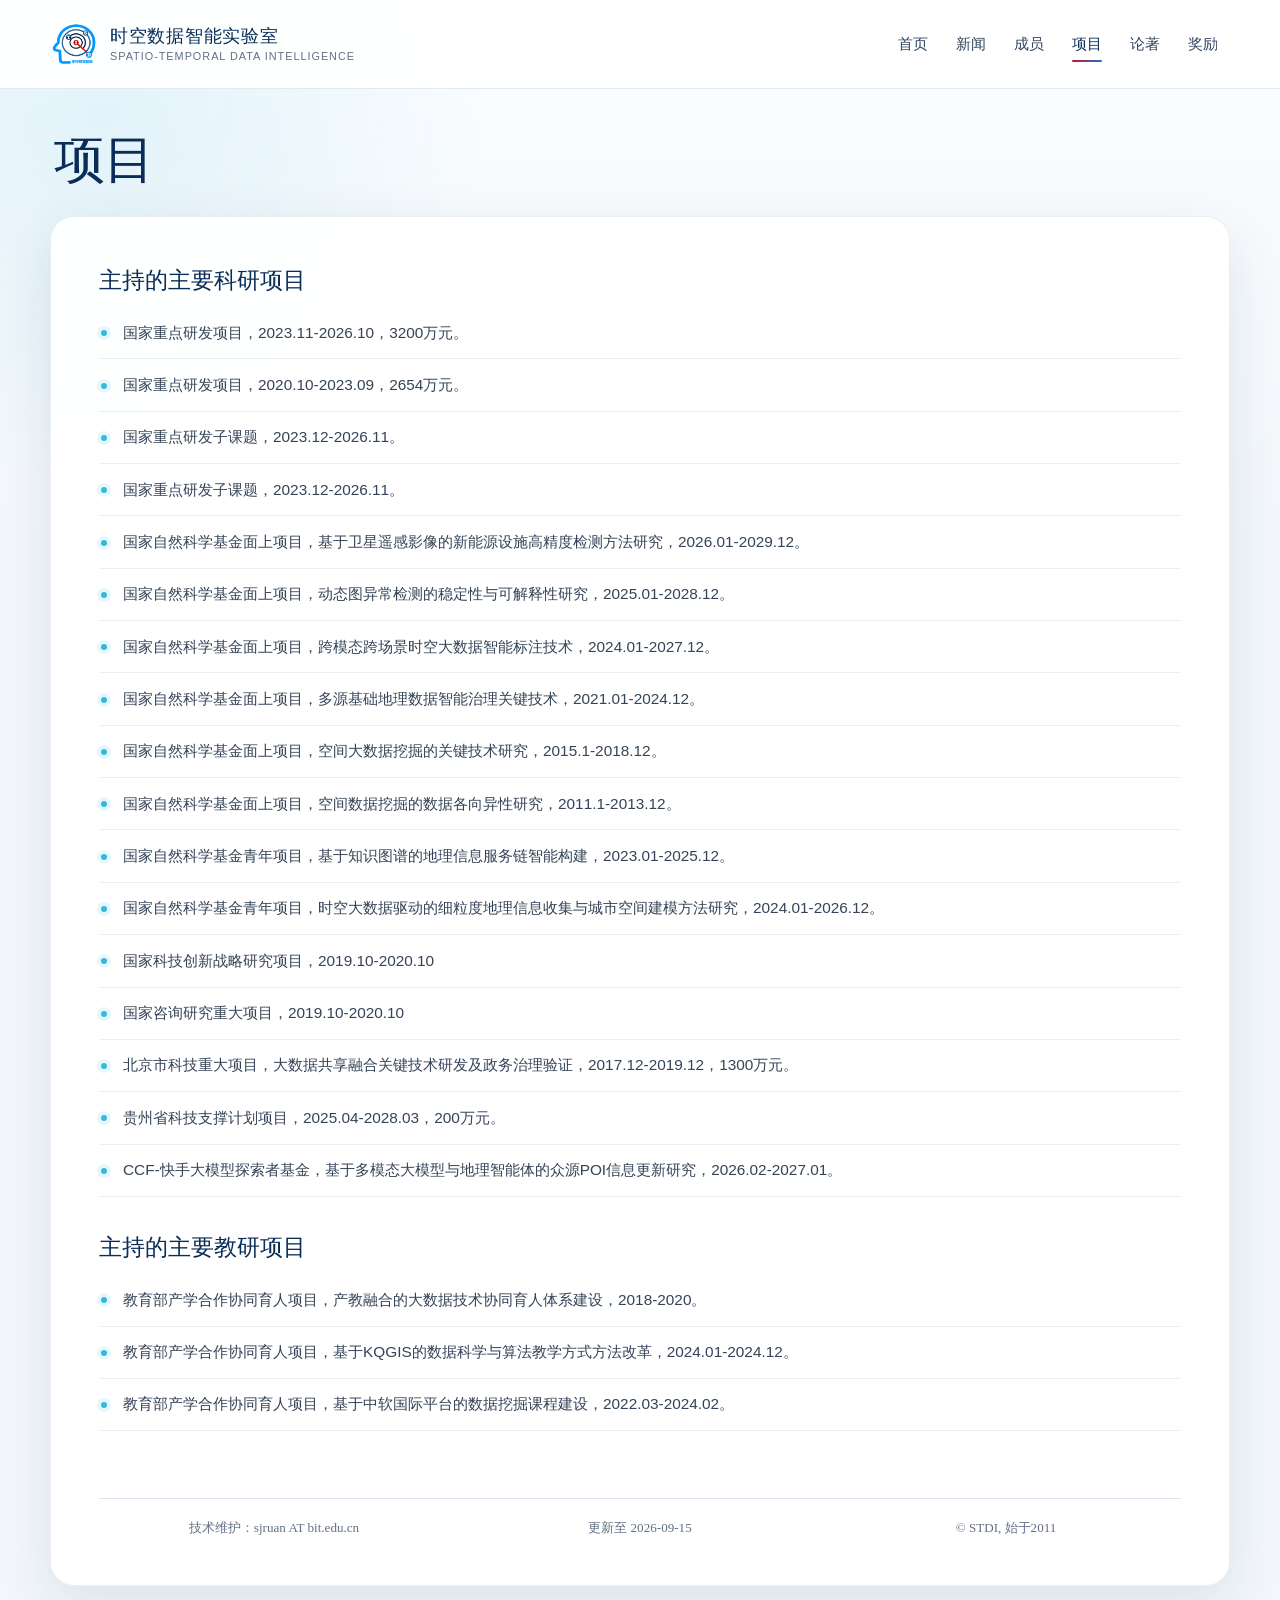
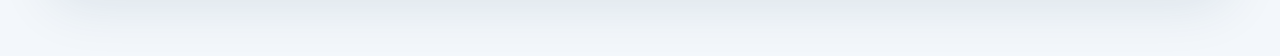
<file: project.html>
<html lang="zh-CN"><head><meta http-equiv="Content-Type" content="text/html; charset=utf-8">
<meta http-equiv="Content-Language" content="zh-cn">
<meta name="viewport" content="width=device-width, initial-scale=1">
<meta name="description" content="北京理工大学时空数据智能实验室科研项目信息。">
<link rel="stylesheet" href="./styles.css">
<script defer src="./site.js"></script>
    
    <title>STDI项目</title>
    <style>
    <!--
    div.Section1
        {page:Section1;}
    span.GramE
        {}
    span.SpellE
        {}
    span.MemberType
        {font-family:"Times New Roman";
        font-style:italic}
     li.MsoNormal
        {mso-style-parent:"";
        margin-bottom:.0001pt;
        text-align:justify;
        text-justify:inter-ideograph;
        font-size:10.5pt;
        font-family:"Calibri","sans-serif";
        margin-left:0cm; margin-right:0cm; margin-top:0cm}
    -->
    </style>
    </head>
    
    <body>
    
    <div align="center">
        <a name="2020"></a>
        <table border="0" cellpadding="0" cellspacing="0" width="1128" height="1338">
            <!-- MSTableType="layout" -->
            <tbody><tr>
                <td valign="top" colspan="5" height="272">
                <!-- MSCellType="ContentHead" -->
                <p align="center">
                    &nbsp;&nbsp;&nbsp;&nbsp;&nbsp;&nbsp;&nbsp;&nbsp;
			<img border="0" src="./img/logo_long_new.png" width="680" height="190"></p>
                <p align="center">
                <a href="./index.html">
                <img border="0" src="./img/bt_home.png" width="141" height="58"></a>
                <a href="./news.html"><img border="0" src="./img/bt_news.png" width="141" height="58"></a>
                <a href="./members.html"><img border="0" src="./img/bt_members.png" width="141" height="58"></a>
                <a href="./project.html"><img border="0" src="./img/bt_proj.png" width="141" height="58"></a>
                <a href="./publications.html"><img border="0" src="./img/bt_pub.png" width="141" height="58"></a>
                <a href="./award.html"><img border="0" src="./img/bt_awards.png" width="141" height="58"></a>
            </p></td>
            </tr>
            <tr>
                <td></td>
                <td valign="top" colspan="3">
                <!-- MSCellType="ContentBody" -->
                <font face="Times New Roman">
                <br>
                </font>
                <font color="#C0C0C0" size="5" face="Times New Roman">::</font><font size="5" face="Times New Roman">项目</font><font color="#C0C0C0" size="5" face="Times New Roman">::</font><hr color="#999966">
                <table border="0" width="100%" id="table1">
                    <tbody>
                    
        <div class="section">
        <h4>主持的主要科研项目</h4>
            <ul>
            <li>国家重点研发项目，2023.11-2026.10，3200万元。</li>
            <li>国家重点研发项目，2020.10-2023.09，2654万元。</li>
            <li>国家重点研发子课题，2023.12-2026.11。</li>
            <li>国家重点研发子课题，2023.12-2026.11。</li>
            <!-- Source: https://cs.bit.edu.cn/szdw/jsml2/sjkxyzsgcyjs2/26c6139b6e2b46cba134c0345002f208.htm -->
            <li>国家自然科学基金面上项目，基于卫星遥感影像的新能源设施高精度检测方法研究，2026.01-2029.12。</li>
	    <li>国家自然科学基金面上项目，动态图异常检测的稳定性与可解释性研究，2025.01-2028.12。</li>   
            <li>国家自然科学基金面上项目，跨模态跨场景时空大数据智能标注技术，2024.01-2027.12。</li>
            <li>国家自然科学基金面上项目，多源基础地理数据智能治理关键技术，2021.01-2024.12。</li>
            <li>国家自然科学基金面上项目，空间大数据挖掘的关键技术研究，2015.1-2018.12。</li>
            <li>国家自然科学基金面上项目，空间数据挖掘的数据各向异性研究，2011.1-2013.12。</li>
            <li>国家自然科学基金青年项目，基于知识图谱的地理信息服务链智能构建，2023.01-2025.12。</li>
            <li>国家自然科学基金青年项目，时空大数据驱动的细粒度地理信息收集与城市空间建模方法研究，2024.01-2026.12。</li>
            <li>国家科技创新战略研究项目，2019.10-2020.10</li>
            <li>国家咨询研究重大项目，2019.10-2020.10</li>
            <li>北京市科技重大项目，大数据共享融合关键技术研发及政务治理验证，2017.12-2019.12，1300万元。</li>
            <!-- Source: https://www.sjruan.me/resources/cv_RUANSIJIE_cn.pdf -->
            <li>贵州省科技支撑计划项目，2025.04-2028.03，200万元。</li>
            <li>CCF-快手大模型探索者基金，基于多模态大模型与地理智能体的众源POI信息更新研究，2026.02-2027.01。</li>
            </ul>
        <h4>主持的主要教研项目</h4>
        <ul>
            <li>教育部产学合作协同育人项目，产教融合的大数据技术协同育人体系建设，2018-2020。</li>
            <li>教育部产学合作协同育人项目，基于KQGIS的数据科学与算法教学方式方法改革，2024.01-2024.12。</li>
            <li>教育部产学合作协同育人项目，基于中软国际平台的数据挖掘课程建设，2022.03-2024.02。</li>
        </ul>
        </div>
                    
                    <tr>
                        <td>
                        <p align="center">
                        <font face="Times New Roman">
                        <img border="0" src="./img/bottompicture.png" width="1000" height="95"></font></p></td>
                    </tr>
                </tbody></table>
                </td>
                <td height="998"></td>
            </tr>
            <tr>
                <td width="61"></td>
                <td width="373" valign="top">
                <p align="right"><font face="Times New Roman">技术维护：sjruan AT bit.edu.cn</font></p></td>
                <td width="319" valign="top">
                <p align="center"><font face="Times New Roman">更新至 2026-09-15</font></p></td>
                <td width="314" valign="top">
                <p class="MsoNormal" align="center"><font face="Times New Roman">
                <span lang="EN-US">&#169; STDI, 始于2011</span></font><span lang="en-us"><font face="Times New Roman"></font></span></p>
                <p></p></td>
                <td height="30" width="61"></td>
            </tr>
        </tbody></table>
    </div>
    
    
    
    
    </body></html>
</file>
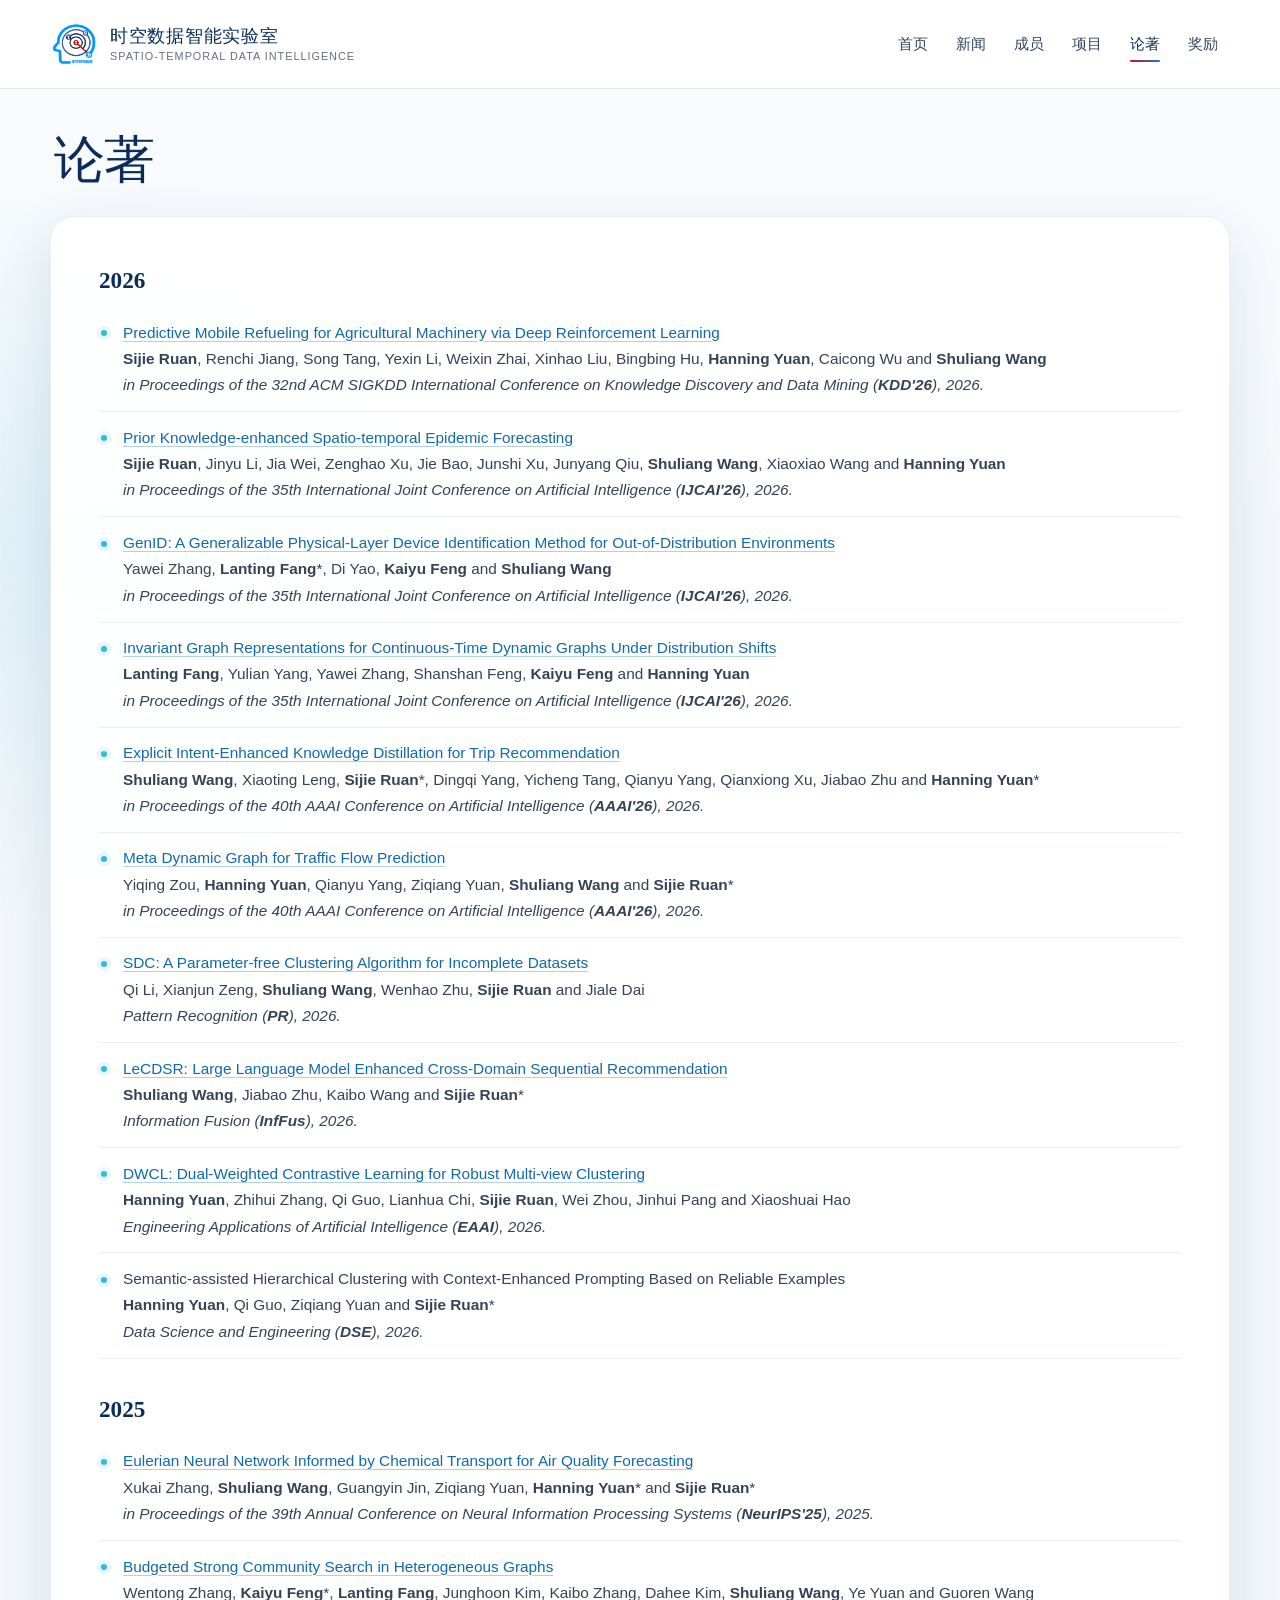
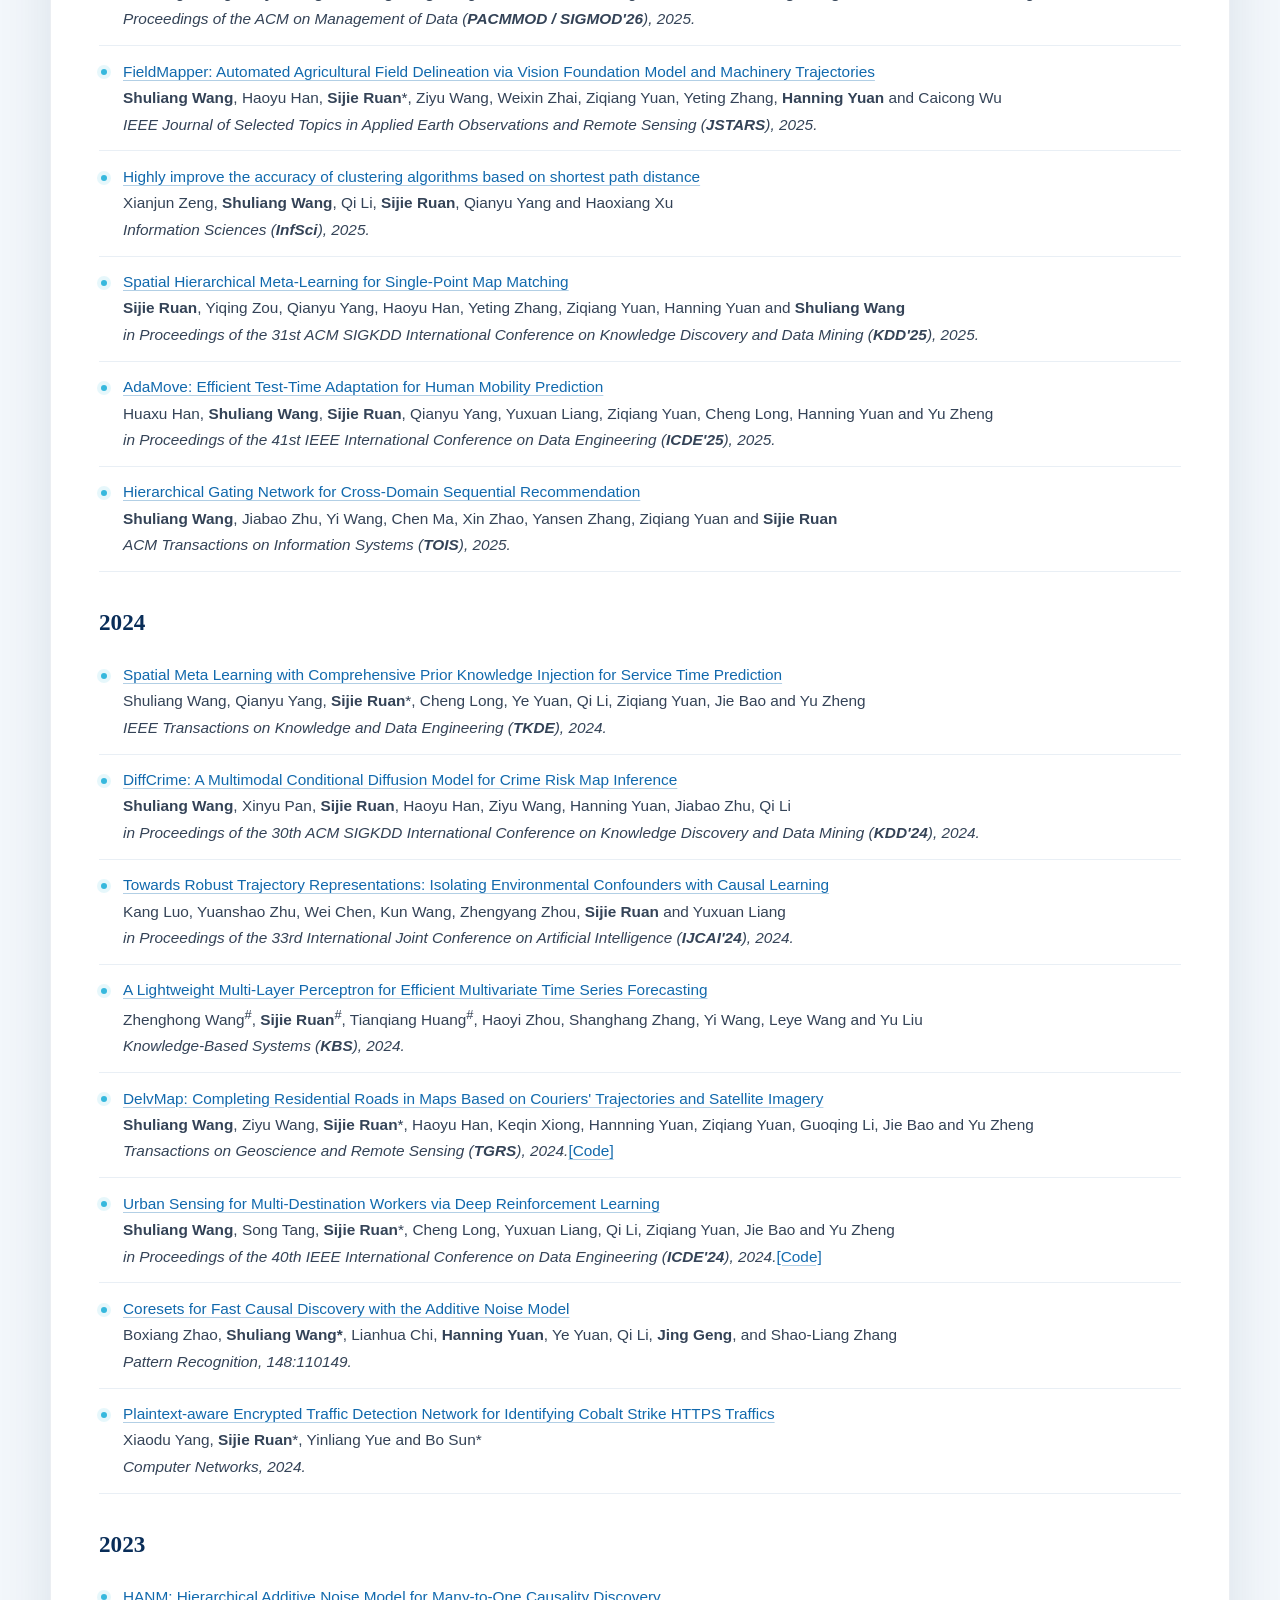
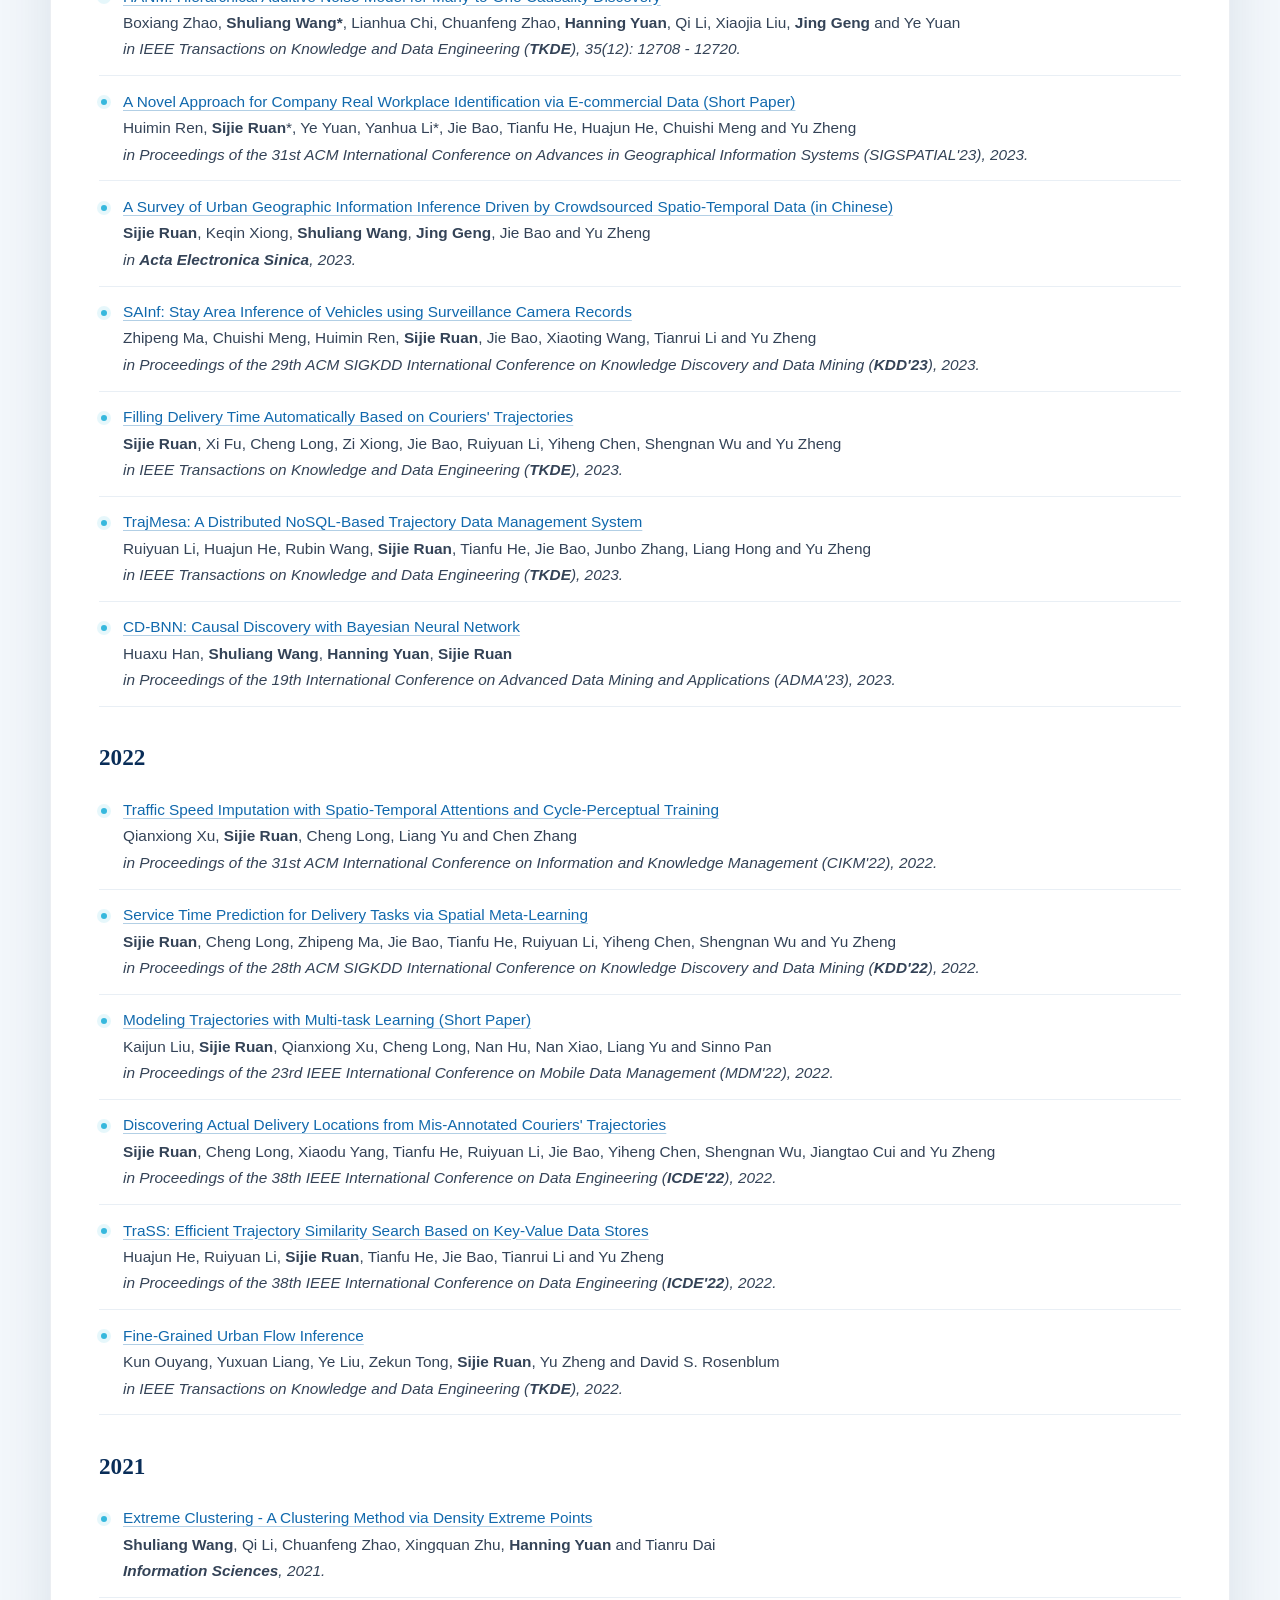
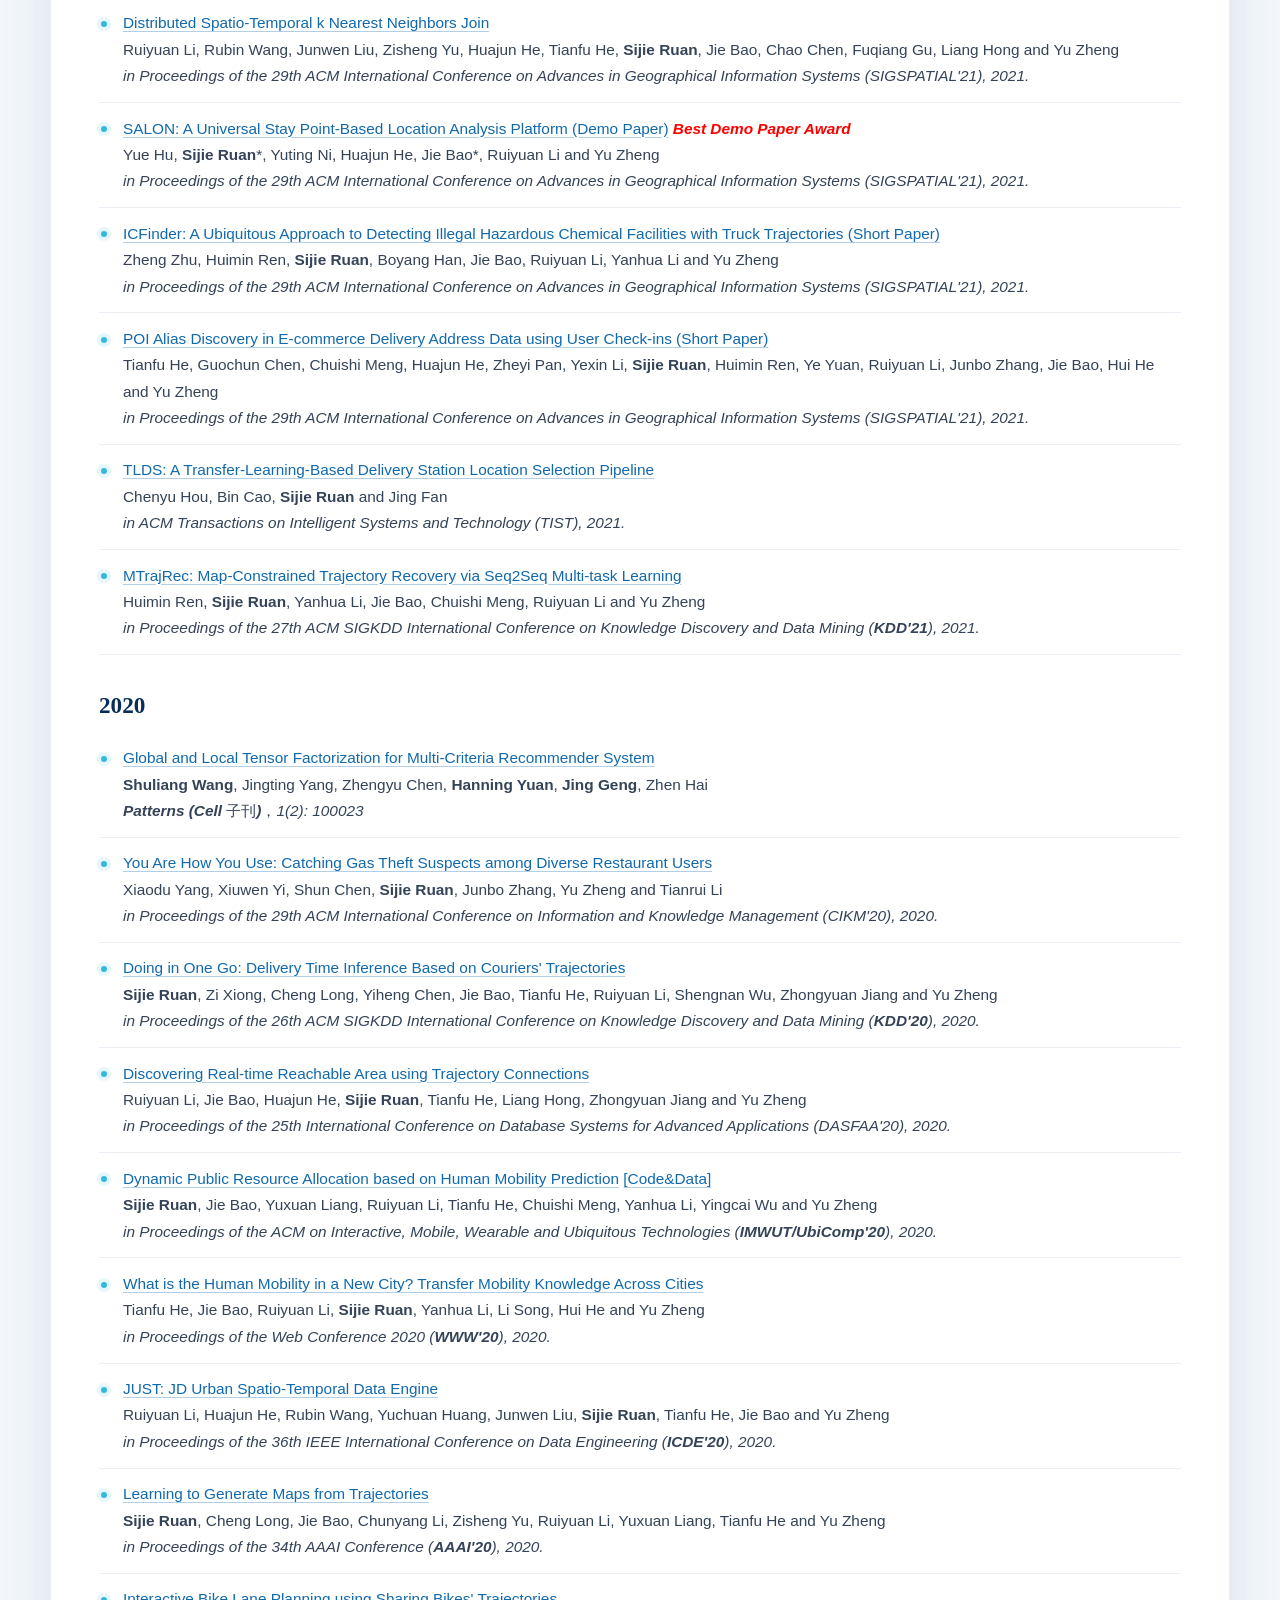
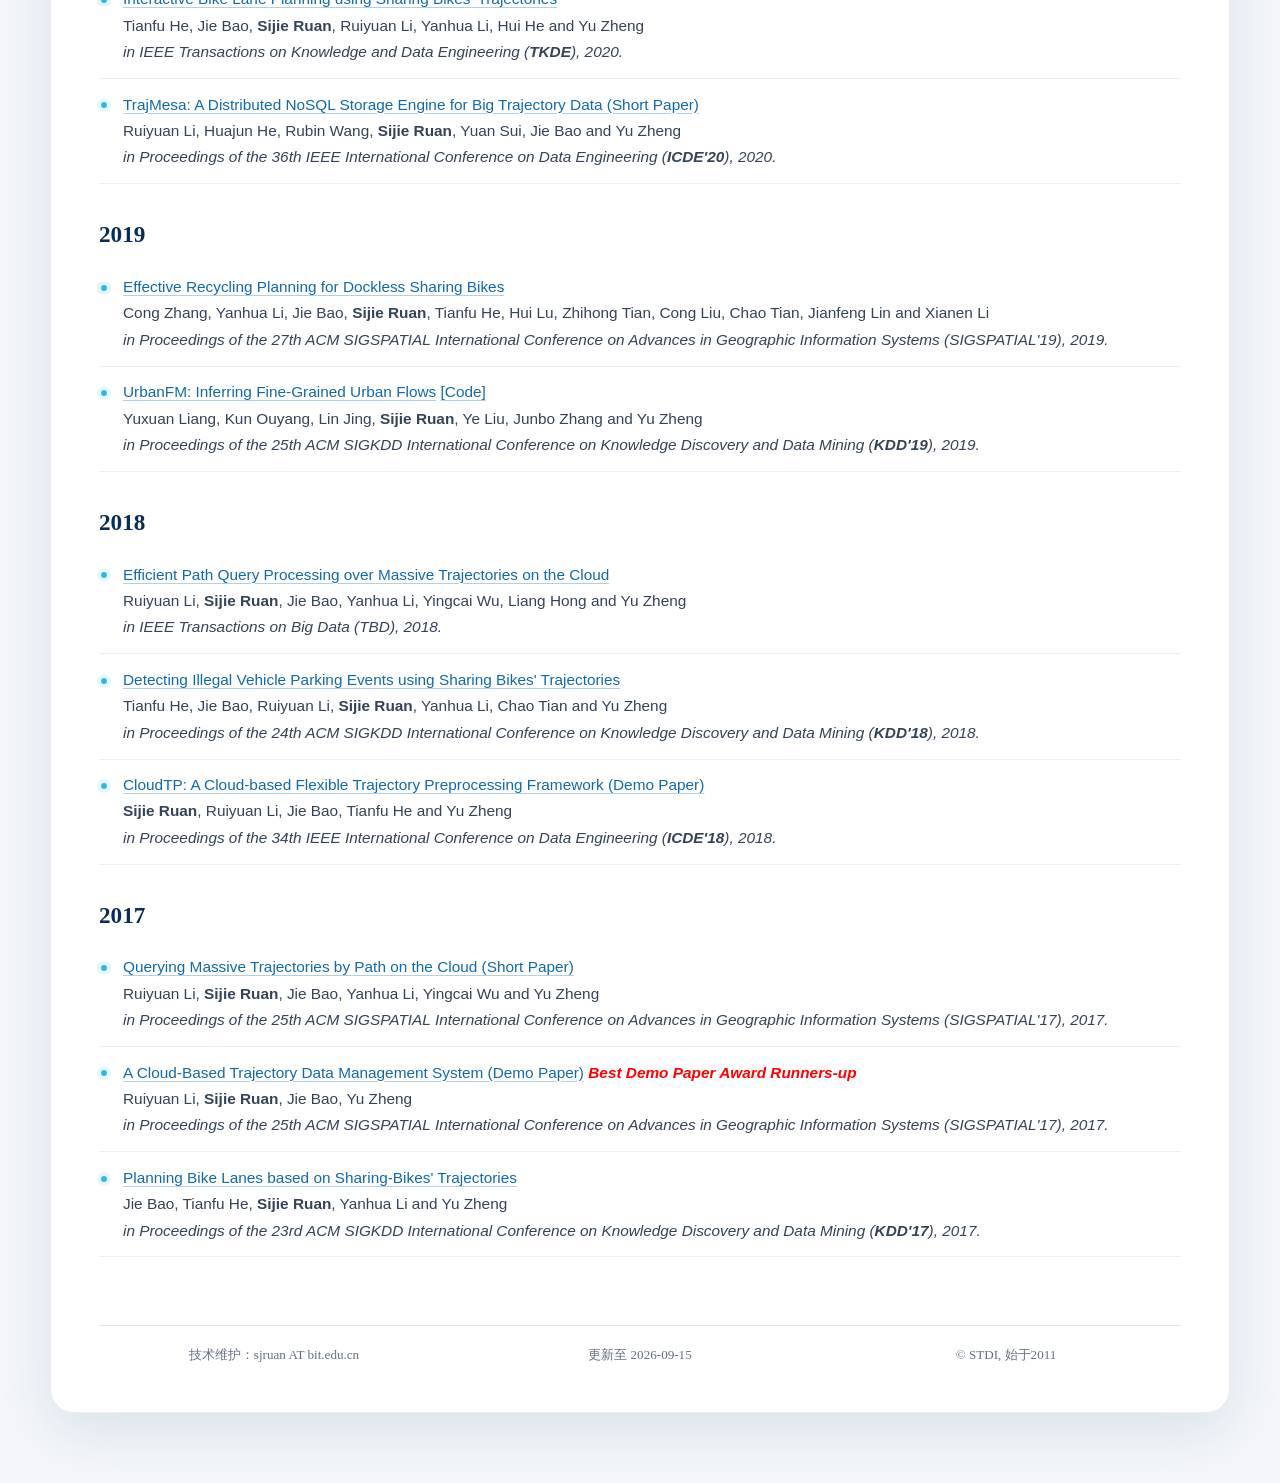
<file: publications.html>
<html lang="zh-CN"><head><meta http-equiv="Content-Type" content="text/html; charset=utf-8">
<meta http-equiv="Content-Language" content="zh-cn">
<meta name="viewport" content="width=device-width, initial-scale=1">
<meta name="description" content="北京理工大学时空数据智能实验室代表性论文与论著。">
<link rel="stylesheet" href="./styles.css">
<script defer src="./site.js"></script>

<title>STDI论著</title>
<style>
<!--
div.Section1
	{page:Section1;}
span.GramE
	{}
span.SpellE
	{}
span.MemberType
	{font-family:"Times New Roman";
	font-style:italic}
 li.MsoNormal
	{mso-style-parent:"";
	margin-bottom:.0001pt;
	text-align:justify;
	text-justify:inter-ideograph;
	font-size:10.5pt;
	font-family:"Calibri","sans-serif";
	margin-left:0cm; margin-right:0cm; margin-top:0cm}
-->
</style>
</head>

<body>

<div align="center">
	<a name="2020"></a>
	<table border="0" cellpadding="0" cellspacing="0" width="1128" height="1338">
		<!-- MSTableType="layout" -->
		<tbody><tr>
			<td valign="top" colspan="5" height="272">
			<!-- MSCellType="ContentHead" -->
			<p align="center">
                &nbsp;&nbsp;&nbsp;&nbsp;&nbsp;&nbsp;&nbsp;&nbsp;
			<img border="0" src="./img/logo_long_new.png" width="680" height="190"></p>
			<p align="center">
			<a href="./index.html">
			<img border="0" src="./img/bt_home.png" width="141" height="58"></a>
			<a href="./news.html"><img border="0" src="./img/bt_news.png" width="141" height="58"></a>
			<a href="./members.html"><img border="0" src="./img/bt_members.png" width="141" height="58"></a>
			<a href="./project.html"><img border="0" src="./img/bt_proj.png" width="141" height="58"></a>
			<a href="./publications.html"><img border="0" src="./img/bt_pub.png" width="141" height="58"></a>
			<a href="./award.html"><img border="0" src="./img/bt_awards.png" width="141" height="58"></a>
		</p></td>
		</tr>
		<tr>
			<td></td>
			<td valign="top" colspan="3">
			<!-- MSCellType="ContentBody" -->
			<font face="Times New Roman">
			<br>
			</font>
			<font color="#C0C0C0" size="5" face="Times New Roman">::</font><font size="5" face="Times New Roman">论著</font><font color="#C0C0C0" size="5" face="Times New Roman">::</font><hr color="#999966">
			<table border="0" width="100%" id="table1">
				<tbody>
					
					<!-- <tr>
					<td width="99%" align="left" valign="top">
					<font face="Times New Roman"><b>
					Year : [<a href="https://see.xidian.edu.cn/vipsl/publications.html#2023">2023</a>]&nbsp; [<a href="https://see.xidian.edu.cn/vipsl/publication2022.html">2022</a>] [<a href="https://see.xidian.edu.cn/vipsl/publication2021.html">2021</a>] 
					[<a href="https://see.xidian.edu.cn/vipsl/publications_all.html">2020-2003</a>] </b><br>
</font></td>
				</tr> -->
				
	<div class="section">
    <h4 id="2026">2026</h4>
    <ul>
        <li id="pub-mobref"><a href="https://doi.org/10.1145/3770854.3783928" target="_blank">Predictive Mobile Refueling for Agricultural Machinery via Deep Reinforcement Learning</a><br>
            <strong>Sijie Ruan</strong>, Renchi Jiang, Song Tang, Yexin Li, Weixin Zhai, Xinhao Liu, Bingbing Hu, <strong>Hanning Yuan</strong>, Caicong Wu and <strong>Shuliang Wang</strong><br>
            <i>in Proceedings of the 32nd ACM SIGKDD International Conference on Knowledge Discovery and Data Mining (<strong>KDD'26</strong>), 2026.</i>
        </li>
        <li id="pub-stoep"><a href="https://arxiv.org/abs/2602.22270" target="_blank">Prior Knowledge-enhanced Spatio-temporal Epidemic Forecasting</a><br>
            <strong>Sijie Ruan</strong>, Jinyu Li, Jia Wei, Zenghao Xu, Jie Bao, Junshi Xu, Junyang Qiu, <strong>Shuliang Wang</strong>, Xiaoxiao Wang and <strong>Hanning Yuan</strong><br>
            <i>in Proceedings of the 35th International Joint Conference on Artificial Intelligence (<strong>IJCAI'26</strong>), 2026.</i>
        </li>
        <li id="pub-genid"><a href="https://2026.ijcai.org/accepted-papers/" target="_blank">GenID: A Generalizable Physical-Layer Device Identification Method for Out-of-Distribution Environments</a><br>
            Yawei Zhang, <strong>Lanting Fang</strong>*, Di Yao, <strong>Kaiyu Feng</strong> and <strong>Shuliang Wang</strong><br>
            <i>in Proceedings of the 35th International Joint Conference on Artificial Intelligence (<strong>IJCAI'26</strong>), 2026.</i>
        </li>
        <li id="pub-cir"><a href="https://arxiv.org/abs/2405.19062" target="_blank">Invariant Graph Representations for Continuous-Time Dynamic Graphs Under Distribution Shifts</a><br>
            <strong>Lanting Fang</strong>, Yulian Yang, Yawei Zhang, Shanshan Feng, <strong>Kaiyu Feng</strong> and <strong>Hanning Yuan</strong><br>
            <i>in Proceedings of the 35th International Joint Conference on Artificial Intelligence (<strong>IJCAI'26</strong>), 2026.</i>
        </li>
        <li id="pub-ekd-trip"><a href="https://doi.org/10.1609/aaai.v40i2.37090" target="_blank">Explicit Intent-Enhanced Knowledge Distillation for Trip Recommendation</a><br>
            <strong>Shuliang Wang</strong>, Xiaoting Leng, <strong>Sijie Ruan</strong>*, Dingqi Yang, Yicheng Tang, Qianyu Yang, Qianxiong Xu, Jiabao Zhu and <strong>Hanning Yuan</strong>*<br>
            <i>in Proceedings of the 40th AAAI Conference on Artificial Intelligence (<strong>AAAI'26</strong>), 2026.</i>
        </li>
        <li id="pub-metadg"><a href="https://doi.org/10.1609/aaai.v40i19.38699" target="_blank">Meta Dynamic Graph for Traffic Flow Prediction</a><br>
            Yiqing Zou, <strong>Hanning Yuan</strong>, Qianyu Yang, Ziqiang Yuan, <strong>Shuliang Wang</strong> and <strong>Sijie Ruan</strong>*<br>
            <i>in Proceedings of the 40th AAAI Conference on Artificial Intelligence (<strong>AAAI'26</strong>), 2026.</i>
        </li>
        <li id="pub-sdc"><a href="https://doi.org/10.1016/j.patcog.2026.113363" target="_blank">SDC: A Parameter-free Clustering Algorithm for Incomplete Datasets</a><br>
            Qi Li, Xianjun Zeng, <strong>Shuliang Wang</strong>, Wenhao Zhu, <strong>Sijie Ruan</strong> and Jiale Dai<br>
            <i>Pattern Recognition (<strong>PR</strong>), 2026.</i>
        </li>
        <li id="pub-lecdsr"><a href="https://doi.org/10.1016/j.inffus.2025.103762" target="_blank">LeCDSR: Large Language Model Enhanced Cross-Domain Sequential Recommendation</a><br>
            <strong>Shuliang Wang</strong>, Jiabao Zhu, Kaibo Wang and <strong>Sijie Ruan</strong>*<br>
            <i>Information Fusion (<strong>InfFus</strong>), 2026.</i>
        </li>
        <li id="pub-dwcl"><a href="https://doi.org/10.1016/j.engappai.2025.113532" target="_blank">DWCL: Dual-Weighted Contrastive Learning for Robust Multi-view Clustering</a><br>
            <strong>Hanning Yuan</strong>, Zhihui Zhang, Qi Guo, Lianhua Chi, <strong>Sijie Ruan</strong>, Wei Zhou, Jinhui Pang and Xiaoshuai Hao<br>
            <i>Engineering Applications of Artificial Intelligence (<strong>EAAI</strong>), 2026.</i>
        </li>
        <li id="pub-semantic-clustering">Semantic-assisted Hierarchical Clustering with Context-Enhanced Prompting Based on Reliable Examples<br>
            <strong>Hanning Yuan</strong>, Qi Guo, Ziqiang Yuan and <strong>Sijie Ruan</strong>*<br>
            <i>Data Science and Engineering (<strong>DSE</strong>), 2026.</i>
        </li>
    </ul>
    <h4 id="2025">2025</h4>
    <ul>
        <li id="pub-ctenet"><a href="https://proceedings.neurips.cc/paper_files/paper/2025/hash/305b2288122d46bf0641bdd86c9a7921-Abstract-Conference.html" target="_blank">Eulerian Neural Network Informed by Chemical Transport for Air Quality Forecasting</a><br>
            Xukai Zhang, <strong>Shuliang Wang</strong>, Guangyin Jin, Ziqiang Yuan, <strong>Hanning Yuan</strong>* and <strong>Sijie Ruan</strong>*<br>
            <i>in Proceedings of the 39th Annual Conference on Neural Information Processing Systems (<strong>NeurIPS'25</strong>), 2025.</i>
        </li>
        <li id="pub-budgeted-community"><a href="https://doi.org/10.1145/3769768" target="_blank">Budgeted Strong Community Search in Heterogeneous Graphs</a><br>
            Wentong Zhang, <strong>Kaiyu Feng</strong>*, <strong>Lanting Fang</strong>, Junghoon Kim, Kaibo Zhang, Dahee Kim, <strong>Shuliang Wang</strong>, Ye Yuan and Guoren Wang<br>
            <i>Proceedings of the ACM on Management of Data (<strong>PACMMOD / SIGMOD'26</strong>), 2025.</i>
        </li>
        <li id="pub-fieldmapper"><a href="https://doi.org/10.1109/jstars.2025.3618149" target="_blank">FieldMapper: Automated Agricultural Field Delineation via Vision Foundation Model and Machinery Trajectories</a><br>
            <strong>Shuliang Wang</strong>, Haoyu Han, <strong>Sijie Ruan</strong>*, Ziyu Wang, Weixin Zhai, Ziqiang Yuan, Yeting Zhang, <strong>Hanning Yuan</strong> and Caicong Wu<br>
            <i>IEEE Journal of Selected Topics in Applied Earth Observations and Remote Sensing (<strong>JSTARS</strong>), 2025.</i>
        </li>
        <li id="pub-hiacsp"><a href="https://doi.org/10.1016/j.ins.2025.122087" target="_blank">Highly improve the accuracy of clustering algorithms based on shortest path distance</a><br>
            Xianjun Zeng, <strong>Shuliang Wang</strong>, Qi Li, <strong>Sijie Ruan</strong>, Qianyu Yang and Haoxiang Xu<br>
            <i>Information Sciences (<strong>InfSci</strong>), 2025.</i>
        </li>
	<li><a href="" target="_blank">Spatial Hierarchical Meta-Learning for Single-Point Map Matching</a><br>
	    <strong>Sijie Ruan</strong>, Yiqing Zou, Qianyu Yang, Haoyu Han, Yeting Zhang, Ziqiang Yuan, Hanning Yuan and <strong>Shuliang Wang</strong><br>
            <i>in Proceedings of the 31st ACM SIGKDD International Conference on Knowledge Discovery and Data Mining (<strong>KDD'25</strong>), 2025.</i>	
	</li>
	<li><a href="" target="_blank">AdaMove: Efficient Test-Time Adaptation for Human Mobility Prediction</a><br>
            Huaxu Han, <strong>Shuliang Wang</strong>, <strong>Sijie Ruan</strong>, Qianyu Yang, Yuxuan Liang, Ziqiang Yuan, Cheng Long, Hanning Yuan and Yu Zheng<br>
            <i>in Proceedings of the 41st IEEE International Conference on Data Engineering (<strong>ICDE'25</strong>), 2025.</i>
        </li>
	<li><a href="" target="_blank">Hierarchical Gating Network for Cross-Domain Sequential Recommendation</a><br>
            <strong>Shuliang Wang</strong>, Jiabao Zhu, Yi Wang, Chen Ma, Xin Zhao, Yansen Zhang, Ziqiang Yuan and <strong>Sijie Ruan</strong><br>
            <i>ACM Transactions on Information Systems (<strong>TOIS</strong>), 2025.</i>
        </li>
    </ul>
    <h4>2024</h4>
    <ul>
	<li><a href="" target="_blank">Spatial Meta Learning with Comprehensive Prior Knowledge Injection for Service Time Prediction</a><br>
            Shuliang Wang, Qianyu Yang, <strong>Sijie Ruan</strong>*, Cheng Long, Ye Yuan, Qi Li, Ziqiang Yuan, Jie Bao and Yu Zheng<br>
            <i>IEEE Transactions on Knowledge and Data Engineering (<strong>TKDE</strong>), 2024.</i>
        </li>
	<li><a href="https://dl.acm.org/doi/10.1145/3637528.3671843" target="_blank">DiffCrime: A Multimodal Conditional Diffusion Model for Crime Risk Map Inference</a><br>
            <strong>Shuliang Wang</strong>, Xinyu Pan, <strong>Sijie Ruan</strong>, Haoyu Han, Ziyu Wang, Hanning Yuan, Jiabao Zhu, Qi Li<br>
            <i>in Proceedings of the 30th ACM SIGKDD International Conference on Knowledge Discovery and Data Mining (<strong>KDD'24</strong>), 2024.</i>
        </li>
	<li><a href="https://ui.adsabs.harvard.edu/abs/2024arXiv240414073L/abstract" target="_blank">Towards Robust Trajectory Representations: Isolating Environmental Confounders with Causal Learning</a><br>
            Kang Luo, Yuanshao Zhu, Wei Chen, Kun Wang, Zhengyang Zhou, <strong>Sijie Ruan</strong> and Yuxuan Liang<br>
            <i>in Proceedings of the 33rd International Joint Conference on Artificial Intelligence (<strong>IJCAI'24</strong>), 2024.</i>
        </li>
		<li><a href="" target="_blank">A Lightweight Multi-Layer Perceptron for Efficient Multivariate Time Series Forecasting</a><br>
            Zhenghong Wang<sup>#</sup>, <strong>Sijie Ruan</strong><sup>#</sup>, Tianqiang Huang<sup>#</sup>, Haoyi Zhou, Shanghang Zhang, Yi Wang, Leye Wang and Yu Liu<br>
            <i>Knowledge-Based Systems (<strong>KBS</strong>), 2024.</i>
        </li>
        <li><a href="" target="_blank">DelvMap: Completing Residential Roads in Maps Based on Couriers' Trajectories and Satellite Imagery</a><br>
            <strong>Shuliang Wang</strong>, Ziyu Wang, <strong>Sijie Ruan</strong>*, Haoyu Han, Keqin Xiong, Hannning Yuan, Ziqiang Yuan, Guoqing Li, Jie Bao and Yu Zheng<br>
            <i>Transactions on Geoscience and Remote Sensing (<strong>TGRS</strong>), 2024.</i></i><a href="https://github.com/WangZiyuy/DelvMap" target="_blank">[Code]</a>
        </li>
        <li><a href="" target='_blank'>Urban Sensing for Multi-Destination Workers via Deep Reinforcement Learning</a><br>
            <strong>Shuliang Wang</strong>, Song Tang, <strong>Sijie Ruan</strong>*, Cheng Long, Yuxuan Liang, Qi Li, Ziqiang Yuan, Jie Bao and Yu Zheng<br>
            <i>in Proceedings of the 40th IEEE International Conference on Data Engineering (<strong>ICDE'24</strong>), 2024.</i><a href="https://github.com/SongTunes/SMORE" target="_blank">[Code]</a>
        </li>
        <li><a href="" target="_blank">Coresets for Fast Causal Discovery with the Additive Noise Model</a><br>
            Boxiang Zhao, <strong>Shuliang Wang*</strong>, Lianhua Chi, <strong>Hanning Yuan</strong>, Ye Yuan, Qi Li, <strong>Jing Geng</strong>, and Shao-Liang Zhang<br>
            <i>Pattern Recognition, 148:110149.</i>
        </li>
        <li><a href="" target='_blank'>Plaintext-aware Encrypted Traffic Detection Network for Identifying Cobalt Strike HTTPS Traffics</a><br>
            Xiaodu Yang, <strong>Sijie Ruan</strong>*, Yinliang Yue and Bo Sun*<br>
            <i>Computer Networks, 2024.</i>
        </li>
    </ul>
    <h4>2023</h4>
    <ul>
        <li><a href="" target='_blank'>HANM: Hierarchical Additive Noise Model for Many-to-One Causality Discovery</a><br>
            Boxiang Zhao, <strong>Shuliang Wang*</strong>, Lianhua Chi, Chuanfeng Zhao, <strong>Hanning Yuan</strong>, Qi Li, Xiaojia Liu, <strong>Jing Geng</strong> and Ye Yuan<br>
            <i>in IEEE Transactions on Knowledge and Data Engineering (<strong>TKDE</strong>), 35(12): 12708 - 12720.</i>
        </li>

        <li><a href="" target='_blank'>A Novel Approach for Company Real Workplace Identification via E-commercial Data (Short Paper)</a><br>
            Huimin Ren, <strong>Sijie Ruan</strong>*, Ye Yuan, Yanhua Li*, Jie Bao, Tianfu He, Huajun He, Chuishi Meng and Yu Zheng<br>
            <i>in Proceedings of the 31st ACM International Conference on Advances in Geographical Information Systems (SIGSPATIAL'23), 2023.</i>
        </li>
        <li><a href="https://www.ejournal.org.cn/CN/10.12263/DZXB.20230131" target='_blank'>A Survey of Urban Geographic Information Inference Driven by Crowdsourced Spatio-Temporal Data (in Chinese)</a><br>
            <strong>Sijie Ruan</strong>, Keqin Xiong, <strong>Shuliang Wang</strong>, <strong>Jing Geng</strong>, Jie Bao and Yu Zheng<br>
            <i>in <strong>Acta Electronica Sinica</strong>, 2023.</i>
        </li>
        <!-- <li><a href="" target='_blank'>Urban Geospatial Entity Discovery and Understanding Driven by Crowdsourced Trajectory Data</a><br>
            <strong>Sijie Ruan</strong><br>
            <i>in ACM Turing Award Celebration Conference - China (ACM TURC'23), 2023.</i>
        </li> -->
        <li><a href="http://urban-computing.com/pdf/KDD2023_stay.pdf" target='_blank'>SAInf: Stay Area Inference of Vehicles using Surveillance Camera Records</a><br>
            Zhipeng Ma, Chuishi Meng, Huimin Ren, <strong>Sijie Ruan</strong>, Jie Bao, Xiaoting Wang, Tianrui Li and Yu Zheng<br>
            <i>in Proceedings of the 29th ACM SIGKDD International Conference on Knowledge Discovery and Data Mining (<strong>KDD'23</strong>), 2023.</i>
        </li>
        <li><a href="http://bucket.kangry.net/0papers/TKDE2021_DTInfPlus.pdf" target='_blank'>Filling Delivery Time Automatically Based on Couriers' Trajectories</a><br>
            <strong>Sijie Ruan</strong>, Xi Fu, Cheng Long, Zi Xiong, Jie Bao, Ruiyuan Li, Yiheng Chen, Shengnan Wu and Yu Zheng<br>
            <i>in IEEE Transactions on Knowledge and Data Engineering (<strong>TKDE</strong>), 2023.</i>
        </li>
        <li><a href="http://bucket.kangry.net/0papers/TKDETrajMesa.pdf" target='_blank'>TrajMesa: A Distributed NoSQL-Based Trajectory Data Management System</a><br>
            Ruiyuan Li, Huajun He, Rubin Wang, <strong>Sijie Ruan</strong>, Tianfu He, Jie Bao, Junbo Zhang, Liang Hong and Yu Zheng<br>
            <i>in IEEE Transactions on Knowledge and Data Engineering (<strong>TKDE</strong>), 2023.</i>
        </li>
        <li><a href="" target='_blank'>CD-BNN: Causal Discovery with Bayesian Neural Network</a><br>
            Huaxu Han, <strong>Shuliang Wang</strong>, <strong>Hanning Yuan</strong>,  <strong>Sijie Ruan</strong><br>
            <i>in Proceedings of the 19th International Conference on Advanced Data Mining and Applications (ADMA'23), 2023.</i>
        </li>
    </ul>

    <h4>2022</h4>
    <ul>
        <li><a href="#" target='_blank'>Traffic Speed Imputation with Spatio-Temporal Attentions and Cycle-Perceptual Training</a><br>
            Qianxiong Xu, <strong>Sijie Ruan</strong>, Cheng Long, Liang Yu and Chen Zhang<br>
            <i>in Proceedings of the 31st ACM International Conference on Information and Knowledge Management (CIKM'22), 2022.</i>
        </li>
        <li><a href="https://dl.acm.org/doi/10.1145/3534678.3539027" target='_blank'>Service Time Prediction for Delivery Tasks via Spatial Meta-Learning</a><br>
            <strong>Sijie Ruan</strong>, Cheng Long, Zhipeng Ma, Jie Bao, Tianfu He, Ruiyuan Li, Yiheng Chen, Shengnan Wu and Yu Zheng<br>
            <i>in Proceedings of the 28th ACM SIGKDD International Conference on Knowledge Discovery and Data Mining (<strong>KDD'22</strong>), 2022.</i>
        </li>
        <li><a href="#" target='_blank'>Modeling Trajectories with Multi-task Learning (Short Paper)</a><br>
            Kaijun Liu, <strong>Sijie Ruan</strong>, Qianxiong Xu, Cheng Long, Nan Hu, Nan Xiao, Liang Yu and Sinno Pan<br>
            <i>in Proceedings of the 23rd IEEE International Conference on Mobile Data Management (MDM'22), 2022.</i>
        </li>
        <li><a href="http://www.kangry.net/paper/ICDE2022_DLInfMA.pdf" target='_blank'>Discovering Actual Delivery Locations from Mis-Annotated Couriers' Trajectories</a><br>
            <strong>Sijie Ruan</strong>, Cheng Long, Xiaodu Yang, Tianfu He, Ruiyuan Li, Jie Bao, Yiheng Chen, Shengnan Wu, Jiangtao Cui and Yu Zheng<br>
            <i>in Proceedings of the 38th IEEE International Conference on Data Engineering (<strong>ICDE'22</strong>), 2022.</i>
        </li>
        <li><a href="http://www.kangry.net/paper/ICDE2022_Trass.pdf" target='_blank'>TraSS: Efficient Trajectory Similarity Search Based on Key-Value Data Stores</a><br>
            Huajun He, Ruiyuan Li, <strong>Sijie Ruan</strong>, Tianfu He, Jie Bao, Tianrui Li and Yu Zheng<br>
            <i>in Proceedings of the 38th IEEE International Conference on Data Engineering (<strong>ICDE'22</strong>), 2022.</i>
        </li>
        <li><a href="http://urban-computing.com/pdf/TKDE_UrbanFlowInfer.pdf" target='_blank'>Fine-Grained Urban Flow Inference</a><br>
            Kun Ouyang, Yuxuan Liang, Ye Liu, Zekun Tong, <strong>Sijie Ruan</strong>, Yu Zheng and David S. Rosenblum<br>
            <i>in IEEE Transactions on Knowledge and Data Engineering (<strong>TKDE</strong>), 2022.</i>
        </li>
    </ul>
    <h4>2021</h4>
    <ul>
        <li><a href="" target='_blank'>Extreme Clustering - A Clustering Method via Density Extreme Points </a><br>
            <strong>Shuliang Wang</strong>, Qi Li, Chuanfeng Zhao, Xingquan Zhu, <strong>Hanning Yuan</strong> and Tianru Dai<br>
            <i><strong>Information Sciences</strong>, 2021.</i>
        </li>

        <li><a href="http://bucket.kangry.net/0papers/ACMSigspatial2021_STKNNJ.pdf" target='_blank'>Distributed Spatio-Temporal k Nearest Neighbors Join</a><br>
            Ruiyuan Li, Rubin Wang, Junwen Liu, Zisheng Yu, Huajun He, Tianfu He, <strong>Sijie Ruan</strong>, Jie Bao, Chao Chen, Fuqiang Gu, Liang Hong and Yu Zheng<br>
            <i>in Proceedings of the 29th ACM International Conference on Advances in Geographical Information Systems (SIGSPATIAL'21), 2021.</i>
        </li>
        <li><a href="http://www.kangry.net/paper/SIGSPATIAL2021Salon.pdf" target='_blank'>SALON: A Universal Stay Point-Based Location Analysis Platform (Demo Paper)</a> <i style="color:red;"><strong>Best Demo Paper Award</strong></i><br>
            Yue Hu, <strong>Sijie Ruan</strong>*, Yuting Ni, Huajun He, Jie Bao*, Ruiyuan Li and Yu Zheng<br>
            <i>in Proceedings of the 29th ACM International Conference on Advances in Geographical Information Systems (SIGSPATIAL'21), 2021.</i>
        </li>
        <li><a href="http://www.kangry.net/paper/SIGSPATIAL2021ICFinder.pdf" target='_blank'>ICFinder: A Ubiquitous Approach to Detecting Illegal Hazardous Chemical Facilities with Truck Trajectories (Short Paper)</a><br>
            Zheng Zhu, Huimin Ren, <strong>Sijie Ruan</strong>, Boyang Han, Jie Bao, Ruiyuan Li, Yanhua Li and Yu Zheng<br>
            <i>in Proceedings of the 29th ACM International Conference on Advances in Geographical Information Systems (SIGSPATIAL'21), 2021.</i>
        </li>
        <li><a href="http://www.kangry.net/paper/SIGSPATIAL2021POIAlias.pdf" target='_blank'>POI Alias Discovery in E-commerce Delivery Address Data using User Check-ins (Short Paper)</a><br>
            Tianfu He, Guochun Chen, Chuishi Meng, Huajun He, Zheyi Pan, Yexin Li, <strong>Sijie Ruan</strong>, Huimin Ren, Ye Yuan, Ruiyuan Li, Junbo Zhang, Jie Bao, Hui He and Yu Zheng<br>
            <i>in Proceedings of the 29th ACM International Conference on Advances in Geographical Information Systems (SIGSPATIAL'21), 2021.</i>
        </li>
        <li><a href="https://dl.acm.org/doi/10.1145/3469084" target='_blank'>TLDS: A Transfer-Learning-Based Delivery Station Location Selection Pipeline</a><br>
            Chenyu Hou, Bin Cao, <strong>Sijie Ruan</strong> and Jing Fan<br>
            <i>in ACM Transactions on Intelligent Systems and Technology (TIST), 2021.</i>
        </li>
        <li><a href="http://bucket.kangry.net/0papers/KDD21_MTrajRec_Huimin.pdf" target='_blank'>MTrajRec: Map-Constrained Trajectory Recovery via Seq2Seq Multi-task Learning</a><br>
            Huimin Ren, <strong>Sijie Ruan</strong>, Yanhua Li, Jie Bao, Chuishi Meng, Ruiyuan Li and Yu Zheng<br>
            <i>in Proceedings of the 27th ACM SIGKDD International Conference on Knowledge Discovery and Data Mining (<strong>KDD'21</strong>), 2021.</i>
        </li>
    </ul>
    <h4>2020</h4>
    <ul>
        <li><a href="" target='_blank'>Global and Local Tensor Factorization for Multi-Criteria Recommender System</a><br>
        <strong>Shuliang Wang</strong>, Jingting Yang, Zhengyu Chen, <strong>Hanning Yuan</strong>, <strong>Jing Geng</strong>, Zhen Hai<br>
            <i><strong>Patterns (Cell 子刊)</strong>，1(2): 100023</i>
        </li>

        <li><a href="http://urban-computing.com/pdf/CIKM2020_Xiaodu_YANG.pdf" target='_blank'>You Are How You Use: Catching Gas Theft Suspects among Diverse Restaurant Users</a><br>
            Xiaodu Yang, Xiuwen Yi, Shun Chen, <strong>Sijie Ruan</strong>, Junbo Zhang, Yu Zheng and Tianrui Li<br>
            <i>in Proceedings of the 29th ACM International Conference on Information and Knowledge Management (CIKM'20), 2020.</i>
        </li>
        <li><a href="http://urban-computing.com/pdf/KDD2020%20Delivery%20Time.pdf" target='_blank'>Doing in One Go: Delivery Time Inference Based on Couriers' Trajectories</a><br>
            <strong>Sijie Ruan</strong>, Zi Xiong, Cheng Long, Yiheng Chen, Jie Bao, Tianfu He, Ruiyuan Li, Shengnan Wu, Zhongyuan Jiang and Yu Zheng<br>
            <i>in Proceedings of the 26th ACM SIGKDD International Conference on Knowledge Discovery and Data Mining (<strong>KDD'20</strong>), 2020.</i>
        </li>
        <li><a href="http://urban-computing.com/pdf/DASFAA2020_ReachableArea.pdf" target='_blank'>Discovering Real-time Reachable Area using Trajectory Connections</a><br>
            Ruiyuan Li, Jie Bao, Huajun He, <strong>Sijie Ruan</strong>, Tianfu He, Liang Hong, Zhongyuan Jiang and Yu Zheng<br>
            <i>in Proceedings of the 25th International Conference on Database Systems for Advanced Applications (DASFAA'20), 2020.</i>
        </li>
        <li><a href="http://urban-computing.com/pdf/paper_UbiComp20-Ruan.pdf" target='_blank'>Dynamic Public Resource Allocation based on Human Mobility Prediction</a> <a href="https://github.com/sjruan/malmcs" target="_blank">[Code&Data]</a><br>
            <strong>Sijie Ruan</strong>, Jie Bao, Yuxuan Liang, Ruiyuan Li, Tianfu He, Chuishi Meng, Yanhua Li, Yingcai Wu and Yu Zheng<br>
            <i>in Proceedings of the ACM on Interactive, Mobile, Wearable and Ubiquitous Technologies (<strong>IMWUT/UbiComp'20</strong>), 2020.</i>
        </li>
        <li><a href="http://urban-computing.com/pdf/www1208tianfu.pdf" target='_blank'>What is the Human Mobility in a New City? Transfer Mobility Knowledge Across Cities</a><br>
            Tianfu He, Jie Bao, Ruiyuan Li, <strong>Sijie Ruan</strong>, Yanhua Li, Li Song, Hui He and Yu Zheng<br>
            <i>in Proceedings of the Web Conference 2020 (<strong>WWW'20</strong>), 2020.</i>
        </li>
        <li><a href="http://urban-computing.com/pdf/JUST%20ICDE2020.pdf" target='_blank'>JUST: JD Urban Spatio-Temporal Data Engine</a><br>
            Ruiyuan Li, Huajun He, Rubin Wang, Yuchuan Huang, Junwen Liu, <strong>Sijie Ruan</strong>, Tianfu He, Jie Bao and Yu Zheng<br>
            <i>in Proceedings of the 36th IEEE International Conference on Data Engineering (<strong>ICDE'20</strong>), 2020.</i>
        </li>
        <li><a href="http://urban-computing.com/pdf/AAAI-RuanS.361.pdf" target='_blank'>Learning to Generate Maps from Trajectories</a><br>
            <strong>Sijie Ruan</strong>, Cheng Long, Jie Bao, Chunyang Li, Zisheng Yu, Ruiyuan Li, Yuxuan Liang, Tianfu He and Yu Zheng<br>
            <i>in Proceedings of the 34th AAAI Conference (<strong>AAAI'20</strong>), 2020.</i>
        </li>
        <li><a href="http://urban-computing.com/pdf/TKDE2019HeBao.pdf" target='_blank'>Interactive Bike Lane Planning using Sharing Bikes' Trajectories</a><br>
            Tianfu He, Jie Bao, <strong>Sijie Ruan</strong>, Ruiyuan Li, Yanhua Li, Hui He and Yu Zheng<br>
            <i>in IEEE Transactions on Knowledge and Data Engineering (<strong>TKDE</strong>), 2020.</i>
        </li>
        <li><a href="http://urban-computing.com/pdf/TrajMesaShort%20ICDE2020.pdf" target='_blank'>TrajMesa: A Distributed NoSQL Storage Engine for Big Trajectory Data (Short Paper)</a><br>
            Ruiyuan Li, Huajun He, Rubin Wang, <strong>Sijie Ruan</strong>, Yuan Sui, Jie Bao and Yu Zheng<br>
            <i>in Proceedings of the 36th IEEE International Conference on Data Engineering (<strong>ICDE'20</strong>), 2020.</i>
        </li>
    </ul>
    <h4>2019</h4>
    <ul>
        <li><a href="https://dl.acm.org/doi/10.1145/3347146.3359340" target='_blank'>Effective Recycling Planning for Dockless Sharing Bikes</a><br>
            Cong Zhang, Yanhua Li, Jie Bao, <strong>Sijie Ruan</strong>, Tianfu He, Hui Lu, Zhihong Tian, Cong Liu, Chao Tian, Jianfeng Lin and Xianen Li<br>
            <i>in Proceedings of the 27th ACM SIGSPATIAL International Conference on Advances in Geographic Information Systems (SIGSPATIAL'19), 2019.</i>
        </li>
        <li><a href="http://urban-computing.com/pdf/yuxuanUrbanFMKDD2019.pdf" target='_blank'>UrbanFM: Inferring Fine-Grained Urban Flows</a> <a href="https://github.com/yoshall/UrbanFM" target="_blank">[Code]</a><br>
            Yuxuan Liang, Kun Ouyang, Lin Jing, <strong>Sijie Ruan</strong>, Ye Liu, Junbo Zhang and Yu Zheng<br>
            <i>in Proceedings of the 25th ACM SIGKDD International Conference on Knowledge Discovery and Data Mining (<strong>KDD'19</strong>), 2019.</i>
        </li>
    </ul>
    <h4>2018</h4>
    <ul>
        <li><a href="http://urban-computing.com/pdf/TBD%202018%20Efficient%20Path%20Query%20Processing%20over%20Massive%20Trajectories%20on%20the%20Cloud.pdf" target='_blank'>Efficient Path Query Processing over Massive Trajectories on the Cloud</a><br>
            Ruiyuan Li, <strong>Sijie Ruan</strong>, Jie Bao, Yanhua Li, Yingcai Wu, Liang Hong and Yu Zheng<br>
            <i>in IEEE Transactions on Big Data (TBD), 2018.</i>
        </li>
        <li><a href="http://urban-computing.com/pdf/kdd2018illegalparking.pdf" target='_blank'>Detecting Illegal Vehicle Parking Events using Sharing Bikes' Trajectories</a><br>
            Tianfu He, Jie Bao, Ruiyuan Li, <strong>Sijie Ruan</strong>, Yanhua Li, Chao Tian and Yu Zheng<br>
            <i>in Proceedings of the 24th ACM SIGKDD International Conference on Knowledge Discovery and Data Mining (<strong>KDD'18</strong>), 2018.</i>
        </li>
        <li><a href="http://urban-computing.com/pdf/cloudtp-icde2018-Zheng.pdf" target='_blank'>CloudTP: A Cloud-based Flexible Trajectory Preprocessing Framework (Demo Paper)</a><br>
            <strong>Sijie Ruan</strong>, Ruiyuan Li, Jie Bao, Tianfu He and Yu Zheng<br>
            <i>in Proceedings of the 34th IEEE International Conference on Data Engineering (<strong>ICDE'18</strong>), 2018.</i>
        </li>
    </ul>
    <h4>2017</h4>
    <ul>
        <li><a href="https://www.microsoft.com/en-us/research/wp-content/uploads/2017/10/PathQuery_Zheng_SIGSPATIAL17.pdf" target='_blank'>Querying Massive Trajectories by Path on the Cloud (Short Paper)</a><br>
            Ruiyuan Li, <strong>Sijie Ruan</strong>, Jie Bao, Yanhua Li, Yingcai Wu and Yu Zheng<br>
            <i>in Proceedings of the 25th ACM SIGSPATIAL International Conference on Advances in Geographic Information Systems (SIGSPATIAL'17), 2017.</i>
        </li>
        <li><a href="http://bucket.kangry.net/paper/TrajectoryManagementSIGSPATIAL2017.pdf" target='_blank'>A Cloud-Based Trajectory Data Management System (Demo Paper)</a> <i style="color:red;"><strong>Best Demo Paper Award Runners-up</strong></i><br>
            Ruiyuan Li, <strong>Sijie Ruan</strong>, Jie Bao, Yu Zheng<br>
            <i>in Proceedings of the 25th ACM SIGSPATIAL International Conference on Advances in Geographic Information Systems (SIGSPATIAL'17), 2017.</i>
        </li>
        <li><a href="http://urban-computing.com/pdf/main-1.pdf" target='_blank'>Planning Bike Lanes based on Sharing-Bikes' Trajectories</a><br>
            Jie Bao, Tianfu He, <strong>Sijie Ruan</strong>, Yanhua Li and Yu Zheng<br>
            <i>in Proceedings of the 23rd ACM SIGKDD International Conference on Knowledge Discovery and Data Mining (<strong>KDD'17</strong>), 2017.</i>
        </li>
    </ul>
    </div>
				
				<tr>
					<td>
					<p align="center">
					<font face="Times New Roman">
					<img border="0" src="./img/bottompicture.png" width="1000" height="95"></font></p></td>
				</tr>
			</tbody></table>
			</td>
			<td height="998"></td>
		</tr>
		<tr>
			<td width="61"></td>
			<td width="373" valign="top">
			<p align="right"><font face="Times New Roman">技术维护：sjruan AT bit.edu.cn</font></p></td>
			<td width="319" valign="top">
			<p align="center"><font face="Times New Roman">更新至 2026-09-15</font></p></td>
			<td width="314" valign="top">
			<p class="MsoNormal" align="center"><font face="Times New Roman">
			<span lang="EN-US">&#169; STDI, 始于2011</span></font><span lang="en-us"><font face="Times New Roman"></font></span></p>
			<p></p></td>
			<td height="30" width="61"></td>
		</tr>
	</tbody></table>
</div>




</body></html>
</file>
<file: styles.css>
:root {
  --ink: #172235;
  --muted: #637083;
  --navy: #092d58;
  --blue: #1476c9;
  --cyan: #36b8dd;
  --red: #c9152d;
  --paper: #ffffff;
  --wash: #f3f7fb;
  --line: #dbe5ef;
  --shadow: 0 18px 55px rgba(19, 52, 85, 0.11);
  font-family: "Inter", "PingFang SC", "Microsoft YaHei", "Noto Sans CJK SC", sans-serif;
  color: var(--ink);
  background: var(--wash);
  font-synthesis: none;
  text-rendering: optimizeLegibility;
}

* { box-sizing: border-box; }

html { scroll-behavior: smooth; }

body {
  margin: 0;
  min-width: 320px;
  color: var(--ink);
  background:
    radial-gradient(circle at 8% 7%, rgba(54, 184, 221, 0.12), transparent 24rem),
    linear-gradient(180deg, #fbfdff 0, var(--wash) 34rem);
  font-size: 16px;
  line-height: 1.78;
}

a {
  color: #1169ad;
  text-decoration-color: rgba(17, 105, 173, 0.32);
  text-underline-offset: 0.2em;
}

a:hover { color: var(--red); }

img { max-width: 100%; }

.skip-link {
  position: fixed;
  left: 1rem;
  top: -4rem;
  z-index: 100;
  padding: 0.65rem 1rem;
  border-radius: 0.65rem;
  color: white;
  background: var(--navy);
}

.skip-link:focus { top: 1rem; }

.site-header {
  position: sticky;
  top: 0;
  z-index: 50;
  border-bottom: 1px solid rgba(9, 45, 88, 0.1);
  background: rgba(255, 255, 255, 0.9);
  -webkit-backdrop-filter: blur(16px);
  backdrop-filter: blur(16px);
}

.site-header__inner {
  width: min(1180px, calc(100% - 40px));
  min-height: 88px;
  margin: 0 auto;
  display: flex;
  align-items: center;
  justify-content: space-between;
  gap: 2rem;
}

.brand {
  display: flex;
  align-items: center;
  gap: 0.75rem;
  color: var(--navy);
  text-decoration: none;
  flex: 0 0 auto;
}

.brand img {
  width: 48px;
  height: 48px;
  object-fit: contain;
}

.brand__name {
  display: block;
  font-weight: 760;
  font-size: 1.12rem;
  line-height: 1.15;
  letter-spacing: 0.04em;
}

.brand__en {
  display: block;
  margin-top: 0.25rem;
  color: var(--muted);
  font-size: 0.68rem;
  line-height: 1;
  letter-spacing: 0.09em;
  text-transform: uppercase;
}

.site-nav {
  display: flex;
  align-items: center;
  gap: 0.25rem;
}

.site-nav a {
  position: relative;
  padding: 0.6rem 0.75rem;
  border-radius: 0;
  color: #31455e;
  font-size: 0.93rem;
  font-weight: 650;
  text-decoration: none;
  white-space: nowrap;
  transition: color 160ms ease, background 160ms ease;
}

.site-nav a:hover { background: transparent; color: var(--navy); }

.site-nav a[aria-current="page"] { color: var(--navy); background: transparent; }

.site-nav a[aria-current="page"]::after {
  content: "";
  position: absolute;
  left: 0.75rem;
  right: 0.75rem;
  bottom: 0.32rem;
  height: 2px;
  border-radius: 2px;
  background: linear-gradient(90deg, var(--red), var(--blue));
}

.page-banner {
  width: min(1180px, calc(100% - 40px));
  margin: 42px auto 0;
  padding: 0 4px;
}

.page-banner h1 {
  margin: 0;
  color: var(--navy);
  font-family: Georgia, "Songti SC", "SimSun", serif;
  font-size: clamp(2rem, 4vw, 3.35rem);
  line-height: 1.15;
  letter-spacing: -0.025em;
}

/* Retain the existing content, but replace its legacy table layout visually. */
body > div[align="center"] { width: 100%; }

body > div[align="center"] > table {
  display: block;
  width: min(1180px, calc(100% - 40px)) !important;
  height: auto !important;
  margin: 26px auto 70px;
  padding: clamp(22px, 4vw, 48px);
  border: 1px solid rgba(9, 45, 88, 0.08);
  border-radius: 24px;
  background: rgba(255, 255, 255, 0.94);
  box-shadow: var(--shadow);
  text-align: left;
}

body > div[align="center"] > table > tbody,
body > div[align="center"] > table > tbody > tr.site-main-row,
body > div[align="center"] > table > tbody > tr.site-main-row > td.legacy-content {
  display: block;
  width: 100% !important;
  height: auto !important;
}

.legacy-site-header,
.site-main-row > td:not(.legacy-content),
.content-table img[src*="bottompicture"] { display: none !important; }

.legacy-site-footer {
  display: grid !important;
  grid-template-columns: repeat(3, minmax(0, 1fr));
  gap: 1rem;
  width: 100% !important;
  height: auto !important;
  margin-top: 2.25rem;
  padding-top: 1.25rem;
  border-top: 1px solid var(--line);
  color: var(--muted);
}

.legacy-site-footer > td:first-child,
.legacy-site-footer > td:last-child { display: none; }

.legacy-site-footer > td {
  display: block;
  width: auto !important;
  height: auto !important;
  padding: 0 !important;
}

.legacy-site-footer p {
  margin: 0 !important;
  text-align: center !important;
  font-family: inherit !important;
  font-size: 0.82rem;
}

.legacy-content > br,
.legacy-content > font,
.legacy-content > hr { display: none; }

.content-table {
  display: block;
  width: 100% !important;
  border: 0;
}

.content-table > tbody { display: block; width: 100%; }

.content-table > tbody > tr,
.content-table > tbody > tr > td {
  width: 100% !important;
  height: auto !important;
}

.content-table > tbody > tr > td { padding: 0; }

.content-table ul,
.section ul {
  margin: 0.45rem 0 1.7rem;
  padding: 0;
  list-style: none;
}

.content-table li,
.section li {
  position: relative;
  margin: 0;
  padding: 0.78rem 0 0.78rem 1.5rem;
  border-bottom: 1px solid #e9eff5;
  color: #344357;
  font-family: inherit !important;
  font-size: 0.96rem !important;
  line-height: 1.72 !important;
}

.content-table li::before,
.section li::before {
  content: "";
  position: absolute;
  left: 0.15rem;
  top: 1.45rem;
  width: 6px;
  height: 6px;
  border-radius: 50%;
  background: var(--cyan);
  box-shadow: 0 0 0 4px rgba(54, 184, 221, 0.12);
}

.content-table li p { margin: 0 !important; }

.content-table h4,
.section h4,
.content-table td > font > b {
  display: block;
  margin: 2.2rem 0 0.75rem;
  color: var(--navy);
  font-family: Georgia, "Songti SC", "SimSun", serif;
  font-size: 1.45rem;
  line-height: 1.3;
}

.content-table tr:first-child h4,
.section h4:first-child { margin-top: 0; }

.page-index .page-banner { display: none; }

.page-index body > div[align="center"] > table {
  margin-top: 42px;
  padding: 0;
  overflow: hidden;
}

.page-index .content-table > tbody > tr:first-child {
  display: grid;
  grid-template-columns: minmax(0, 1fr) minmax(360px, 1.05fr);
  min-height: 520px;
}

.page-index .content-table > tbody > tr:first-child > td:first-child {
  padding: clamp(32px, 5vw, 66px);
  display: flex;
  flex-direction: column;
  justify-content: center;
  background:
    radial-gradient(circle at 0 0, rgba(54, 184, 221, 0.18), transparent 17rem),
    linear-gradient(145deg, #f8fcff, #ffffff);
}

.page-index .content-table > tbody > tr:first-child > td:first-child p {
  margin: 0 0 1rem;
  color: #435267;
  text-indent: 0 !important;
  text-align: justify;
}

.page-index .content-table > tbody > tr:first-child > td:first-child strong { color: var(--navy); }

.page-index .content-table > tbody > tr:first-child > td:last-child {
  position: relative;
  overflow: hidden;
  min-height: 0;
  padding: clamp(16px, 2.2vw, 28px);
  display: flex;
  align-items: center;
  justify-content: center;
  background: linear-gradient(145deg, #fbfcfd, #f3f7fa);
}

.page-index .content-table > tbody > tr:first-child > td:last-child img {
  width: 100% !important;
  height: auto !important;
  min-height: 0;
  object-fit: contain;
  display: block;
  border: 1px solid rgba(9, 45, 88, 0.12);
  border-radius: 10px;
  box-shadow: 0 16px 34px rgba(9, 45, 88, 0.16);
  transition: transform 400ms ease, box-shadow 400ms ease;
}

.page-index .content-table > tbody > tr:first-child > td:last-child:hover img {
  transform: translateY(-2px);
  box-shadow: 0 20px 42px rgba(9, 45, 88, 0.2);
}

.page-index .content-table > tbody > tr:nth-child(2) {
  display: grid;
  grid-template-columns: 1fr 1fr;
  gap: 1px;
  background: var(--line);
  border-top: 1px solid var(--line);
}

.page-index .content-table > tbody > tr:nth-child(2) > td {
  padding: 26px 36px;
  background: white;
}

.page-index .content-table > tbody > tr:nth-child(2) p { margin: 0; color: var(--muted); }

.page-index .content-table > tbody > tr:nth-child(2) b { color: var(--navy); font-size: 1rem; }

.page-index .content-table > tbody > tr:nth-child(n+3) { display: none; }

@media (max-width: 920px) {
  .site-header__inner {
    min-height: 0;
    padding: 10px 0 0;
    display: grid;
    grid-template-columns: 1fr;
    gap: 6px;
  }
  .site-nav {
    width: 100%;
    display: grid;
    grid-template-columns: repeat(6, minmax(48px, 1fr));
    gap: 0;
    border-top: 1px solid var(--line);
  }
  .site-nav a { padding: 0.48rem 0.2rem 0.62rem; text-align: center; font-size: 0.86rem; }
  .page-index .content-table > tbody > tr:first-child { grid-template-columns: 1fr; }
  .page-index .content-table > tbody > tr:first-child > td:last-child { min-height: 0; }
}

@media (max-width: 640px) {
  body { font-size: 15px; }
  .site-header__inner,
  .page-banner,
  body > div[align="center"] > table { width: min(100% - 24px, 1180px) !important; }
  .brand img { width: 40px; height: 40px; }
  .brand__name { font-size: 1rem; }
  .brand__en { display: none; }
  .page-banner { margin-top: 30px; }
  body > div[align="center"] > table { margin-top: 18px; padding: 22px 18px; border-radius: 18px; }
  .page-index body > div[align="center"] > table { margin-top: 20px; padding: 0; }
  .page-index .content-table > tbody > tr:first-child > td:first-child { padding: 32px 24px; }
  .page-index .content-table > tbody > tr:first-child > td:last-child { min-height: 0; padding: 12px; }
  .page-index .content-table > tbody > tr:first-child > td:last-child img { min-height: 0; }
  .page-index .content-table > tbody > tr:nth-child(2) { grid-template-columns: 1fr; }
  .page-index .content-table > tbody > tr:nth-child(2) > td { padding: 22px 24px; }
  .legacy-site-footer { grid-template-columns: 1fr; gap: 0.35rem; }
}

@media (prefers-reduced-motion: reduce) {
  html { scroll-behavior: auto; }
  *, *::before, *::after { transition-duration: 0.01ms !important; }
}
</file>
